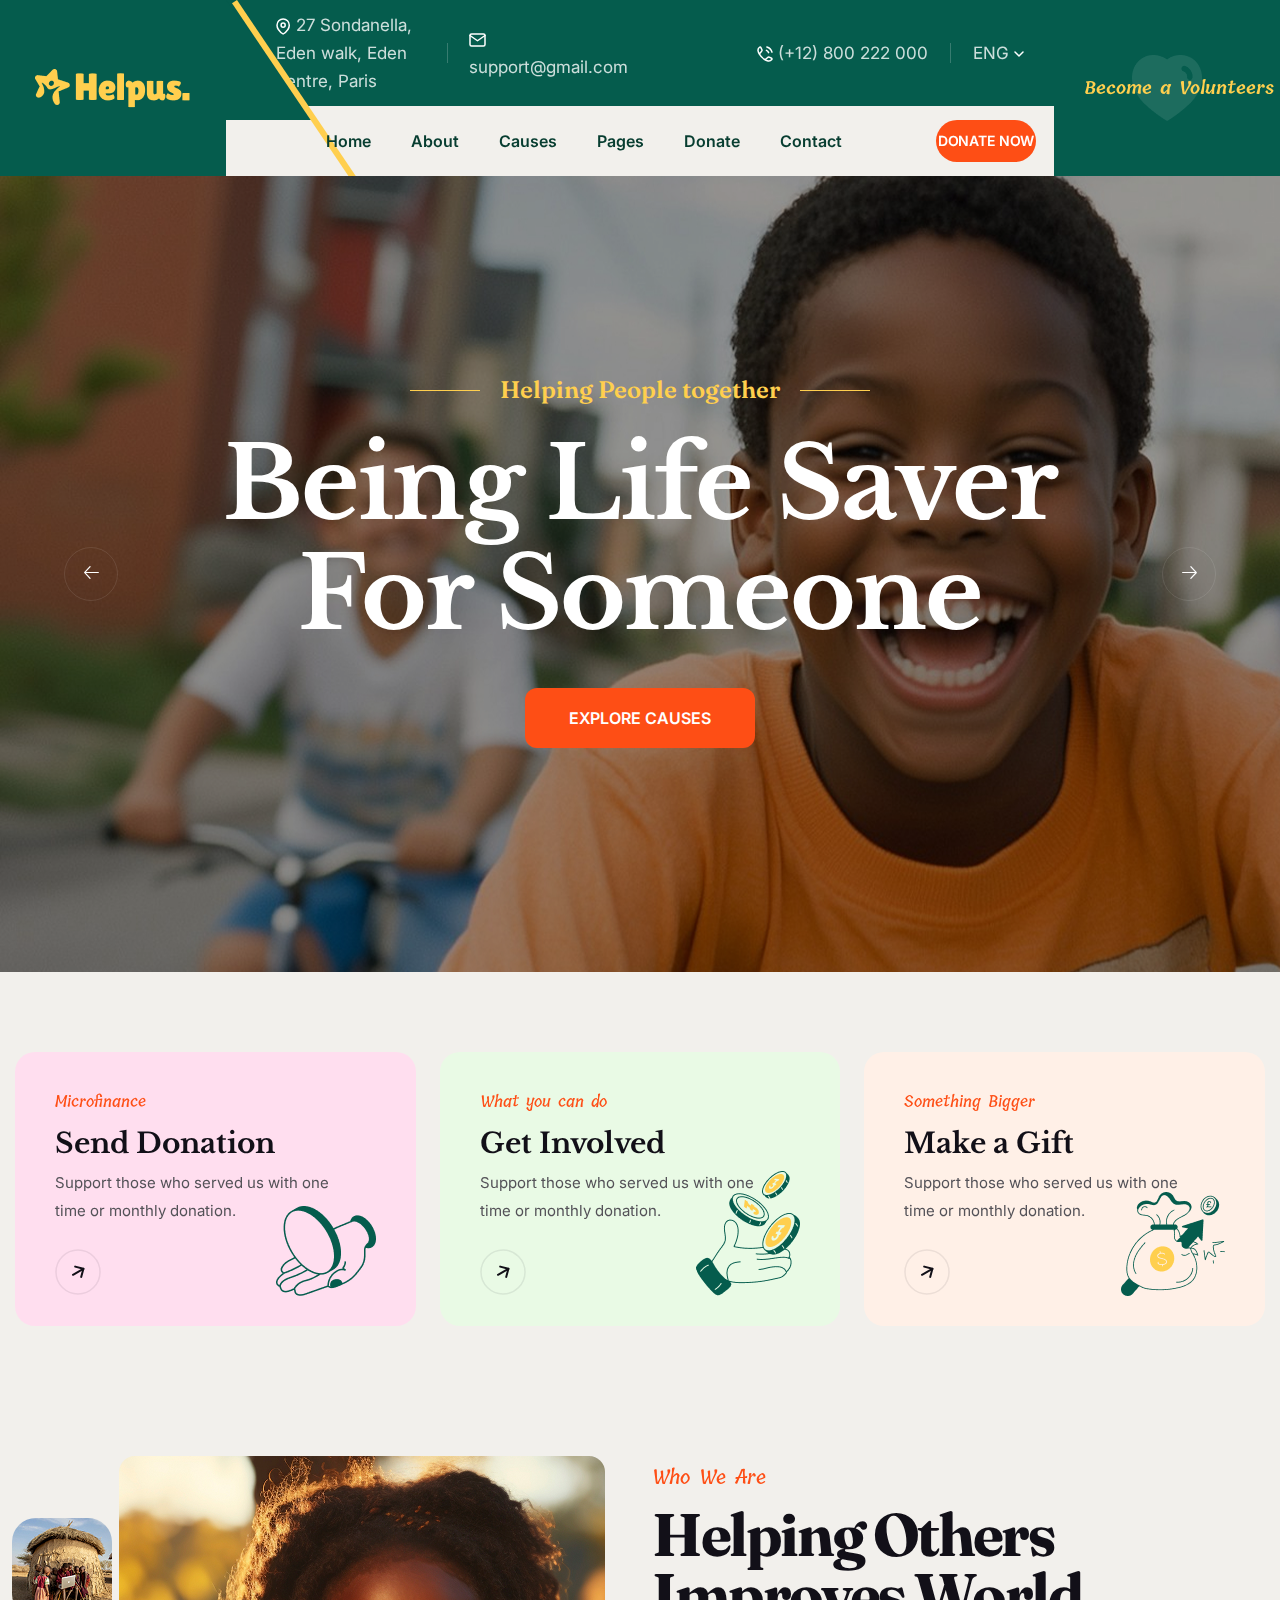
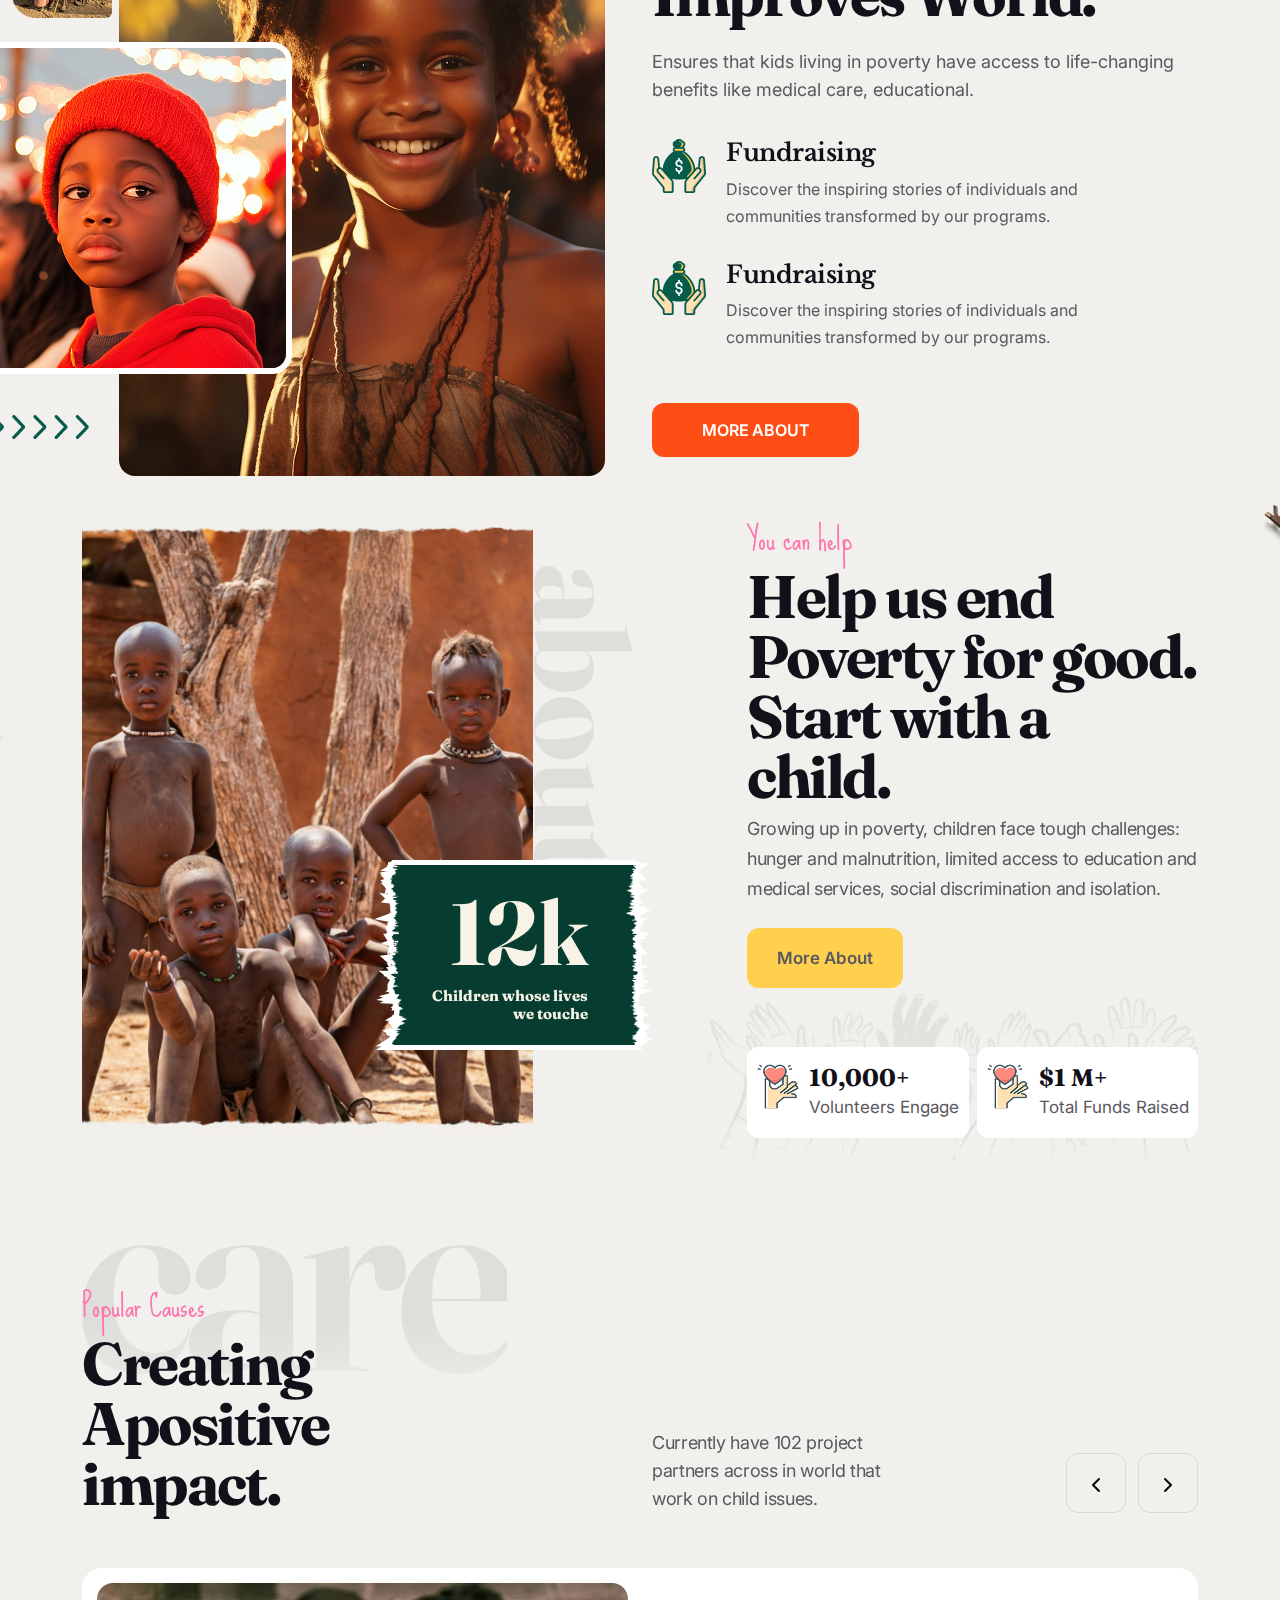
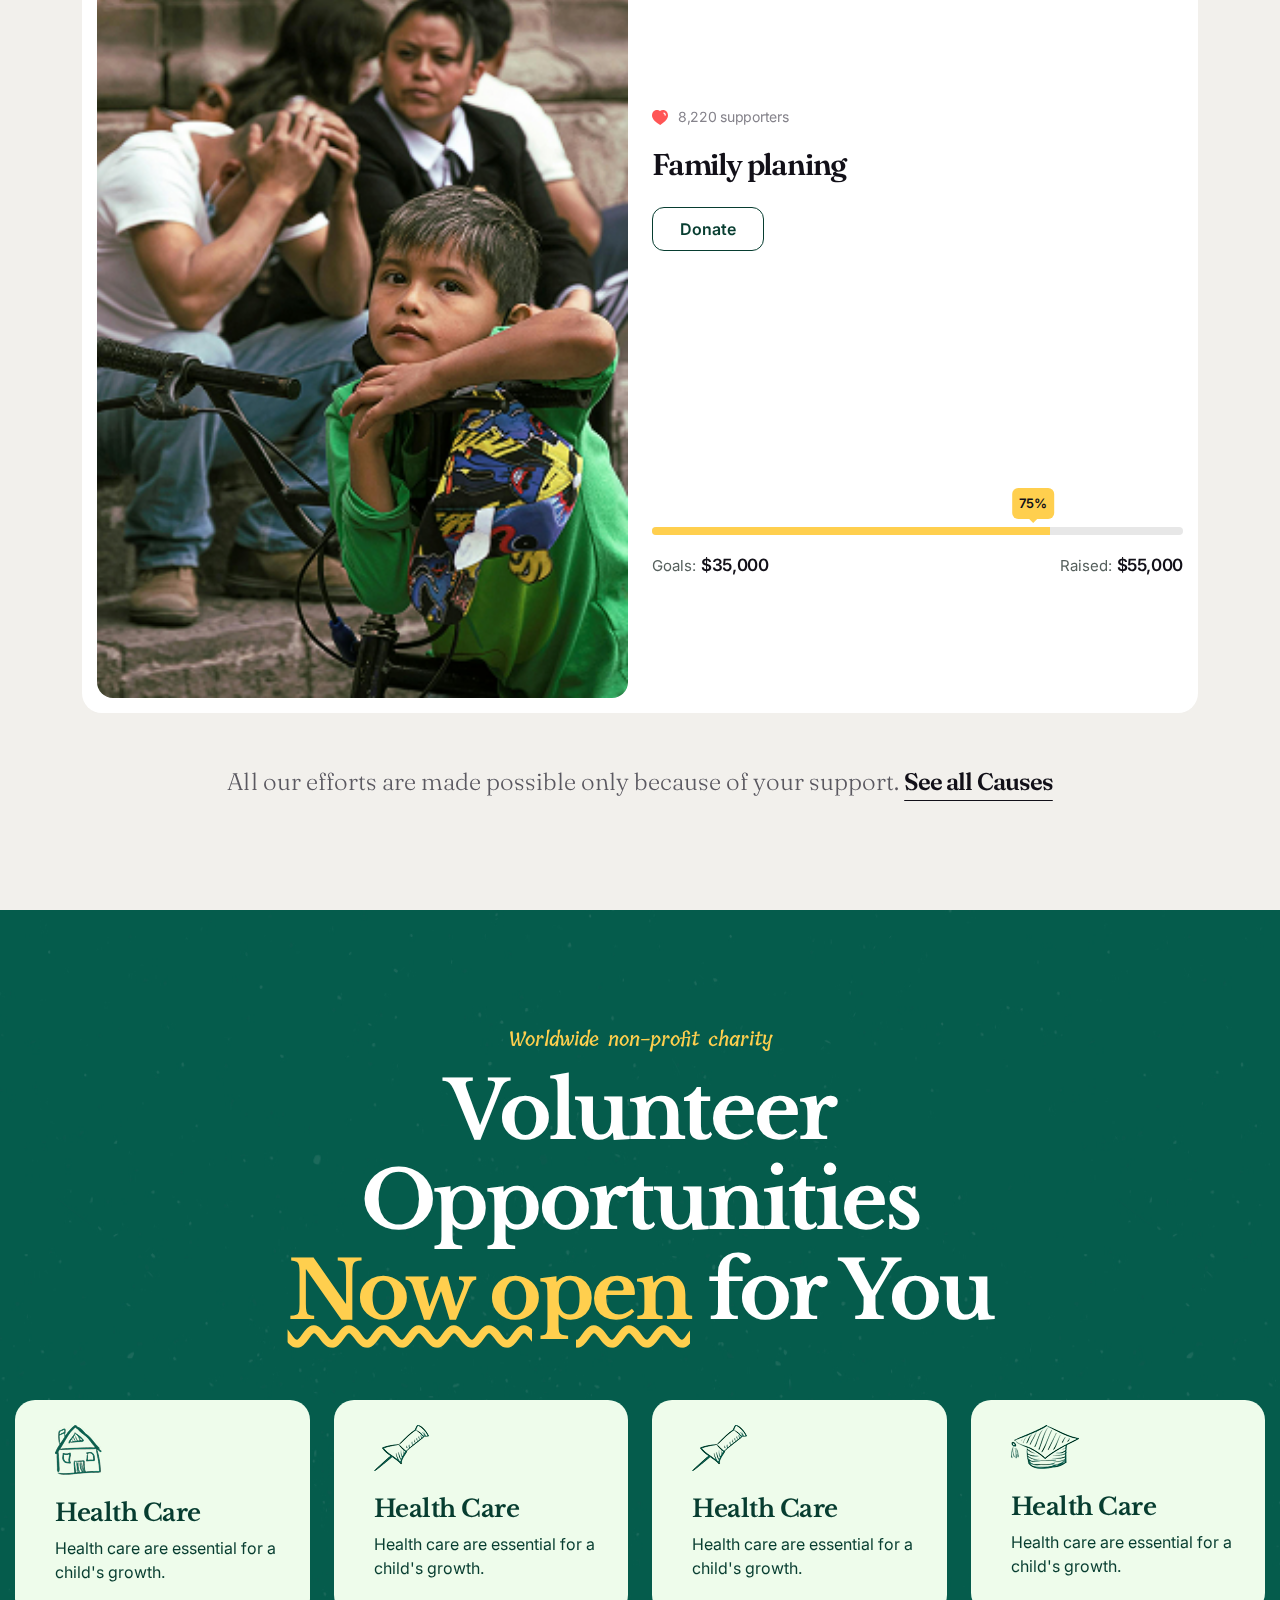
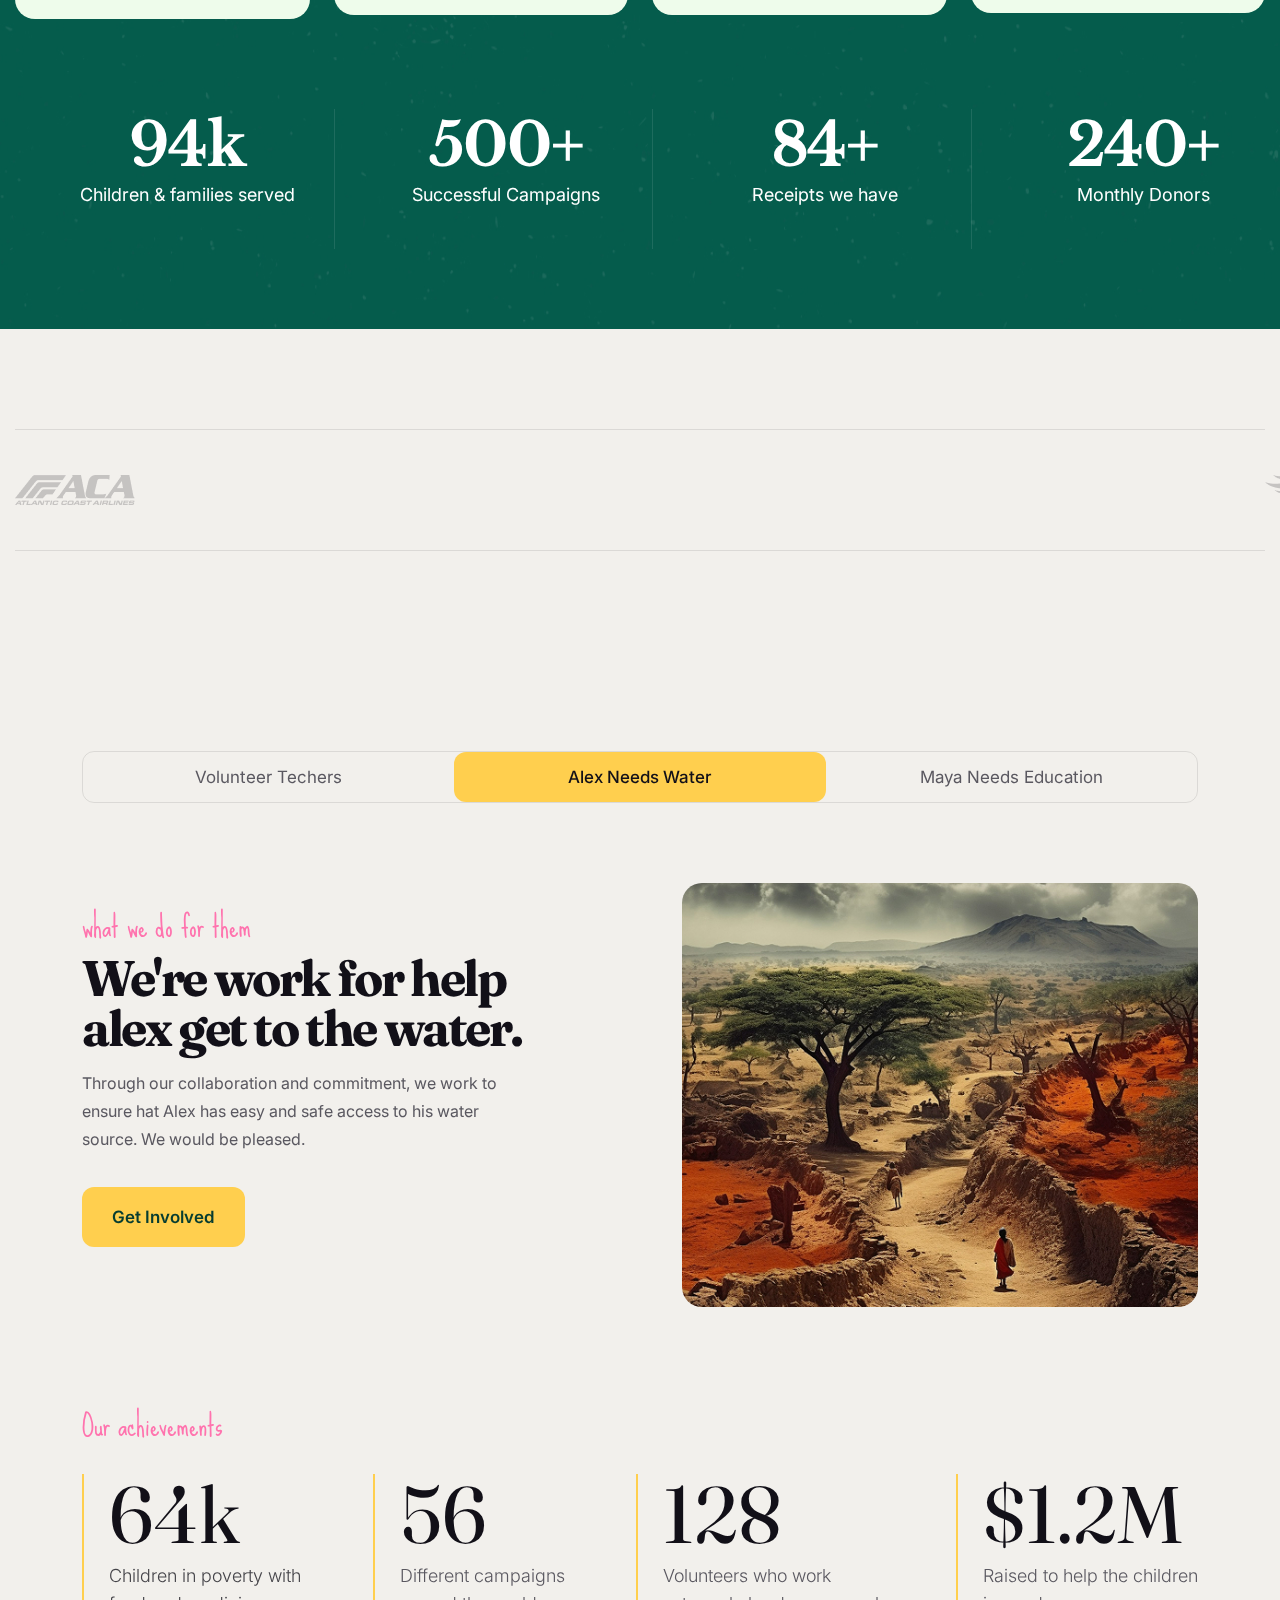
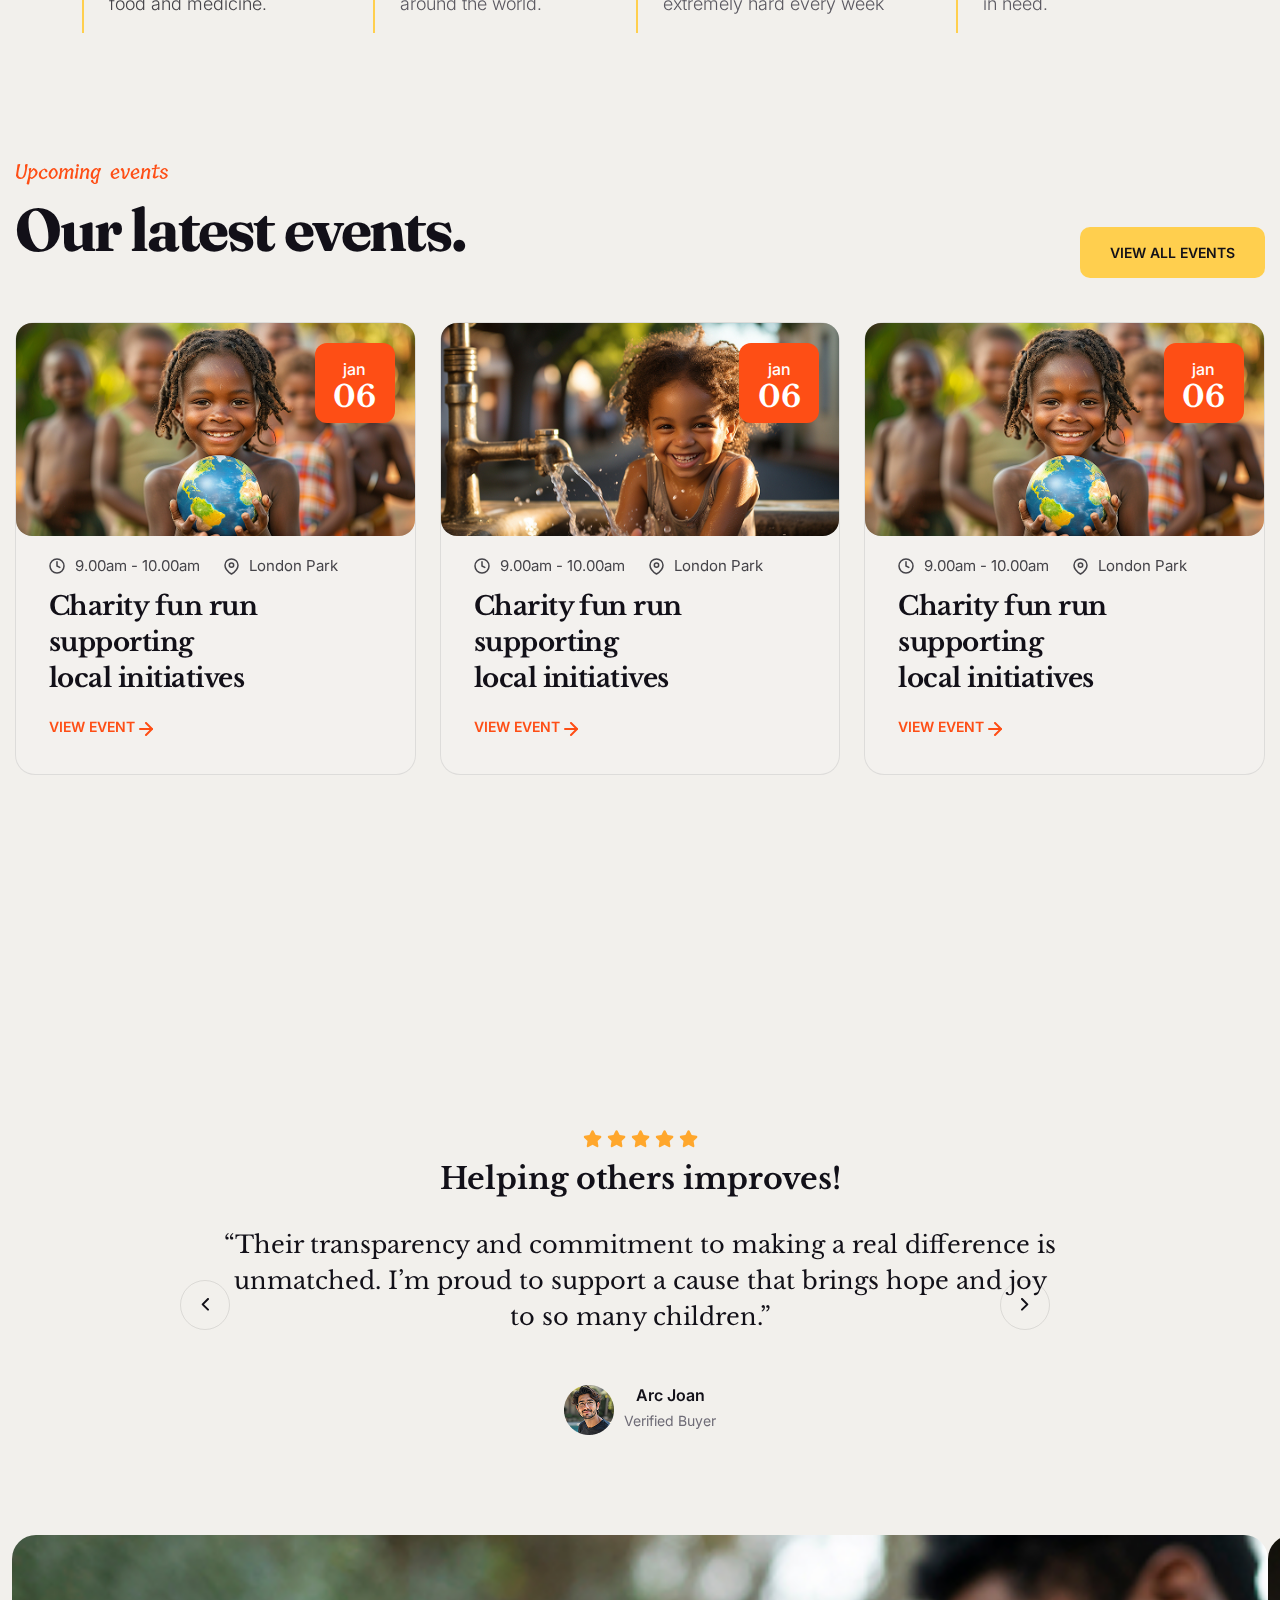
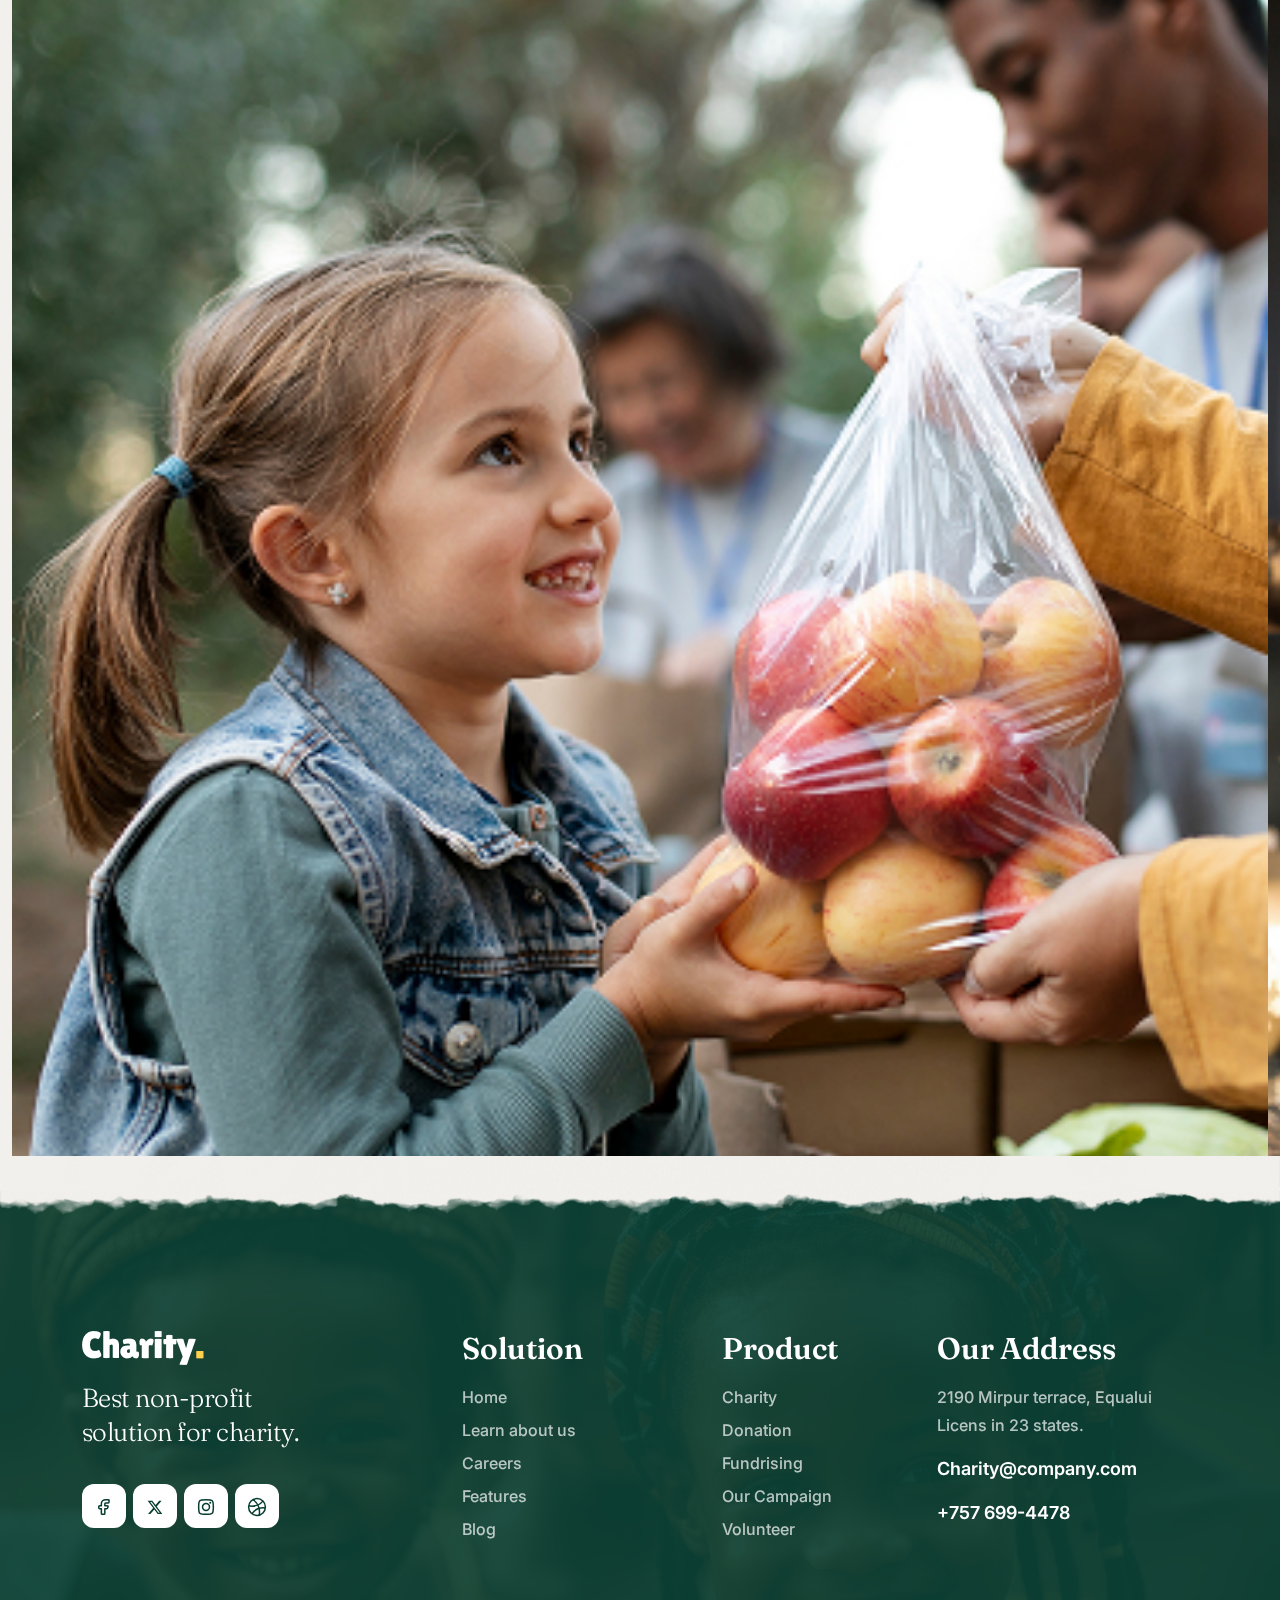
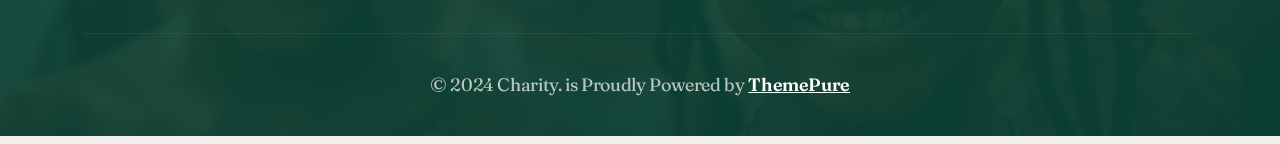
<file: html/index - 3.html>
<!DOCTYPE html>
<html lang="en">
  <head>
    <meta charset="UTF-8" />
    <meta name="viewport" content="width=device-width, initial-scale=1.0" />
    <title>HTML Pack</title>
    <link rel="stylesheet" href="assets/css/bootstrap.min.css" />
    <link rel="stylesheet" href="assets/css/magnific-popup.css" />
    <link rel="stylesheet" href="assets/css/swiper-bundle.min.css" />
    <link rel="stylesheet" href="assets/css/font-awesome-pro.css" />
    <link rel="stylesheet" href="assets/css/style.css" />
  


  </head>
  <body class="bg-gray">
    
    <!-- header section start -->
     <header>
      <div class="akheader-full-area">
        <div class="akheader-full-left p-relative">
          <img src="assets/img/logo/logo1.png" alt="">
          <div class="akheader-full-triangle p-absolute"></div>
          <div class="akheader-full-shape p-absolute"></div>
          
        </div>
        <div class="akheader-full-middle">
        <div class="akheader-full-contact ">
            <div class="row justify-content-between align-items-center">
            <div class="col-xl-6">
             <div class="akheader-full-location pl-10 d-flex justify-content-center align-items-center">
               <span class="clgray-5">
                <svg xmlns="http://www.w3.org/2000/svg" width="15" height="17" viewBox="0 0 15 17" fill="none">
                <path d="M13.2727 7.13636C13.2727 11.9091 7.13636 16 7.13636 16C7.13636 16 1 11.9091 1 7.13636C1 5.5089 1.64651 3.94809 2.7973 2.7973C3.94809 1.64651 5.5089 1 7.13636 1C8.76383 1 10.3246 1.64651 11.4754 2.7973C12.6262 3.94809 13.2727 5.5089 13.2727 7.13636Z" stroke="white" stroke-width="1.5" stroke-linecap="round" stroke-linejoin="round"/>
                <path d="M7.13629 9.18222C8.26596 9.18222 9.18174 8.26644 9.18174 7.13676C9.18174 6.00709 8.26596 5.09131 7.13629 5.09131C6.00662 5.09131 5.09084 6.00709 5.09084 7.13676C5.09084 8.26644 6.00662 9.18222 7.13629 9.18222Z" stroke="white" stroke-width="1.5" stroke-linecap="round" stroke-linejoin="round"/>
              </svg>
                27 Sondanella, Eden walk, Eden centre, Paris
              </span>
              <div class="akheader-full-dvir"></div>
              <span class="clgray-5">
                <svg xmlns="http://www.w3.org/2000/svg" width="17" height="14" viewBox="0 0 17 14" fill="none">
                <path d="M2.5 1H14.5C15.325 1 16 1.675 16 2.5V11.5C16 12.325 15.325 13 14.5 13H2.5C1.675 13 1 12.325 1 11.5V2.5C1 1.675 1.675 1 2.5 1Z" stroke="white" stroke-width="1.5" stroke-linecap="round" stroke-linejoin="round"/>
                <path d="M16 2.5L8.5 7.75L1 2.5" stroke="white" stroke-width="1.5" stroke-linecap="round" stroke-linejoin="round"/>
              </svg>
                support@gmail.com
              </span>
             </div>
            </div>
            <div class="col-xl-6">
             <div class="akheader-full-phone d-flex justify-content-end align-items-center text-end ">
               <span class="clgray-5">
                <svg xmlns="http://www.w3.org/2000/svg" width="16" height="16" viewBox="0 0 16 16" fill="none">
                <path d="M2.24434 7.95965C1.58072 6.80251 1.26029 5.85764 1.06709 4.89985C0.781336 3.4833 1.43527 2.09956 2.51857 1.21663C2.97641 0.843468 3.50126 0.970963 3.772 1.45668L4.38323 2.55324C4.8677 3.4224 5.10994 3.85698 5.06189 4.31771C5.01385 4.77845 4.68716 5.1537 4.03378 5.9042L2.24434 7.95965ZM2.24434 7.95965C3.58755 10.3018 5.69549 12.4109 8.04035 13.7557M8.04035 13.7557C9.19749 14.4193 10.1424 14.7397 11.1002 14.9329C12.5167 15.2187 13.9004 14.5647 14.7834 13.4814C15.1565 13.0236 15.029 12.4987 14.5433 12.228L13.4468 11.6168C12.5776 11.1323 12.143 10.8901 11.6823 10.9381C11.2215 10.9862 10.8463 11.3128 10.0958 11.9662L8.04035 13.7557Z" stroke="white" stroke-width="1.5" stroke-linejoin="round"/>
                <path d="M9.40002 4.3823C10.3963 4.80537 11.1947 5.60374 11.6178 6.6M9.85784 1C12.3339 1.71453 14.2854 3.66597 15 6.14194" stroke="white" stroke-width="1.5" stroke-linecap="round"/>
              </svg>
                (+12) 800 222 000
              </span>
              <div class="akheader-full-dvir"></div>
              <div class="menu-lang pr-6">
                <ul>
                  <li class="clgray-5">ENG
                    <svg xmlns="http://www.w3.org/2000/svg" width="10" height="6" viewBox="0 0 10 6" fill="none">
                  <path d="M1 1L5 5L9 1" stroke="white" stroke-width="1.5" stroke-linecap="round" stroke-linejoin="round"/>
                </svg>
                  </li>
                  
                </ul>
              </div>
             </div>
            </div>
          </div>

        </div>
        <div class="row justify-content-between align-items-center">
          <div class="col-xl-10">
            <div class="akheader-menus pl-20 d-none d-xl-block">
              <nav>
                <ul class="akheader-menu">
                  <li>
                    <a href="">Home</a>
                    <ul class="sub-menu">
                      <li><a href="">Home1</a></li>
                      <li><a href="">Home2</a></li>
                      <li><a href="">Home3</a></li>
                      <li class="pb-0 mb-0"><a href="">Home4</a></li>
                    </ul>
                  </li>
                  <li><a href="">About</a></li>
                  <li><a href="">Causes</a></li>
                  <li><a href="">Pages</a></li>
                  <li><a href="">Donate</a></li>
                  <li><a href="">Contact</a></li>
                </ul>
              </nav>
            </div>
          </div>
          <div class="col-xl-2 d-flex justify-content-end pr-6">
            <div class="ak-btn-red-2 ">Donate Now</div>
          </div>
        </div>
        </div>
       <div class="akheader-full-right">
  <img src="assets/img/icon/love.png" alt="">
  <p class="overlay-text fns-18 fnw-600 font-tillana p-absolute clyellow">Become a Volunteers</p>
</div>


      </div>
     </header>
     
    <!-- header section end -->

    <!-- offcanvas section start -->

    <!-- offcanvas section end -->

<!-- HTML -->


    <!-- hero section start -->
    <section class="akheroslider-area p-relative fix">
      
        <div class="akheroslider-prev akheroslider-pagination"><i class="fa-light fa-arrow-left"></i></div>
        <div class="akheroslider-next akheroslider-pagination"><i class="fa-light fa-arrow-right"></i></div>
     
      <div class="swiper myheroslider">
        <div class="swiper-wrapper">
      <div data-bg-img="assets/img/hero/slider-1.jpg" class="akheroslider-wrapper p-relative swiper-slide ">
        <div class="akheroslider-overlay p-absolute"></div>
        <div class="container text-center">
        <h6 class="fnw-600 z-index-11 akheroslider-sub fns-24 mb-4 clyellow">
          <i></i>
          Helping People together
        <i></i>
        </h6>
        <h2 class="fnw-700 z-index-11 fns-100 mb-11 lts-2 lh-1-1 font-libre clwhite
        ">Being Life Saver <br> For Someone</h2>
        <a data-bg-color="#FE4E15" href="#" class="ak-btn akheroslider-btn fns-16 fnw-600 font-inter uppercase z-index-11 clwhite">Explore Causes</a>
      </div>
      </div>
      <div data-bg-img="assets/img/hero/slider-2.jpg" class="akheroslider-wrapper p-relative swiper-slide ">
        <div class="akheroslider-overlay p-absolute"></div>
        <div class="container text-center">
        <h6 class="fnw-600 z-index-11 akheroslider-sub fns-24 mb-4 clyellow">
          <i></i>
          Helping People together
        <i></i>
        </h6>
        <h2 class="fnw-700 z-index-11 fns-100 mb-11 lts-2 lh-1-1 font-libre clwhite
        ">Being Life Saver <br> For Someone</h2>
        <a data-bg-color="#FE4E15" href="#" class="ak-btn akheroslider-btn fns-16 fnw-600 font-inter uppercase z-index-11 clwhite">Explore Causes</a>
      </div>
      </div>
      <div data-bg-img="assets/img/hero/slider-3.jpg" class="akheroslider-wrapper p-relative swiper-slide ">
        <div class="akheroslider-overlay p-absolute"></div>
        <div class="container text-center">
        <h6 class="fnw-600 z-index-11 akheroslider-sub fns-24 mb-4 clyellow">
          <i></i>
          Helping People together
        <i></i>
        </h6>
        <h2 class="fnw-700 z-index-11 fns-100 mb-11 lts-2 lh-1-1 font-libre clwhite
        ">Being Life Saver <br> For Someone</h2>
        <a data-bg-color="#FE4E15" href="#" class="ak-btn akheroslider-btn fns-16 fnw-600 font-inter uppercase z-index-11 clwhite">Explore Causes</a>
      </div>
      </div>
      <div data-bg-img="assets/img/hero/slider-4.jpg" class="akheroslider-wrapper p-relative swiper-slide ">
        <div class="akheroslider-overlay p-absolute"></div>
        <div class="container text-center">
        <h6 class="fnw-600 z-index-11 akheroslider-sub fns-24 mb-4 clyellow">
          <i></i>
          Helping People together
        <i></i>
        </h6>
        <h2 class="fnw-700 z-index-11 fns-100 mb-11 lts-2 lh-1-1 font-libre clwhite
        ">Being Life Saver <br> For Someone</h2>
        <a data-bg-color="#FE4E15" href="#" class="ak-btn akheroslider-btn fns-16 fnw-600 font-inter uppercase z-index-11 clwhite">Explore Causes</a>
      </div>
      </div>
      
      </div>
      </div>
    </section>
    <!-- hero section end -->

    <!-- features section start -->
     <section class="akfeatures-area pt-16 pb-20">
      <div class="container container-1430">
        <div class="row">
          <div class="col-xl-4">
            <div data-bg-color="#FFDEEF" class="akfeatures-box p-relative mb-6 br-20">
              <div class="akfeatures-content">
                <h6 class="akfeatures-subtitle mb-3 cltomatto font-tillana fns-16 fnw-500">Microfinance</h6>
                <h3 class="akfeatures-title fns-28 fnw-700 lts-56  font-libre">Send Donation</h3>
                <p class="akfeatures-pra mb-4 fns-15 fnw-400 font-inter clgray-2">Support those who served us with one <br>
                time or monthly donation.</p>
                  <svg xmlns="http://www.w3.org/2000/svg" width="46" height="46" viewBox="0 0 46 46" fill="none">
                    <rect x="1" y="45" width="44" height="44" rx="22" transform="rotate(-90 1 45)" stroke="#121018" stroke-opacity="0.08" stroke-width="1.5"/>
                    <path d="M18.0001 25.804L28.3924 19.804" stroke="#121018" stroke-width="2" stroke-linecap="round" stroke-linejoin="round"/>
                    <path d="M20.1963 17.6077L28.3924 19.8038L26.1963 28" stroke="#121018" stroke-width="2" stroke-linecap="round" stroke-linejoin="round"/>
                  </svg>
              </div>
              <div class="akfeatures-img p-absolute">
                <img src="assets/img/features/features-3.png" alt="">
              </div>
            </div>
          </div>
          <div class="col-xl-4">
            <div data-bg-color="#E9FAE5" class="akfeatures-box p-relative mb-6 br-20">
              <div class="akfeatures-content">
                <h6 class="akfeatures-subtitle mb-3 cltomatto font-tillana fns-16 fnw-500">What you can do</h6>
                <h3 class="akfeatures-title fns-28 fnw-700 lts-56  font-libre">Get Involved</h3>
                <p class="akfeatures-pra mb-4 fns-15 fnw-400 font-inter clgray-2">Support those who served us with one <br>
                time or monthly donation.</p>
                  <svg xmlns="http://www.w3.org/2000/svg" width="46" height="46" viewBox="0 0 46 46" fill="none">
                    <rect x="1" y="45" width="44" height="44" rx="22" transform="rotate(-90 1 45)" stroke="#121018" stroke-opacity="0.08" stroke-width="1.5"/>
                    <path d="M18.0001 25.804L28.3924 19.804" stroke="#121018" stroke-width="2" stroke-linecap="round" stroke-linejoin="round"/>
                    <path d="M20.1963 17.6077L28.3924 19.8038L26.1963 28" stroke="#121018" stroke-width="2" stroke-linecap="round" stroke-linejoin="round"/>
                  </svg>
              </div>
              <div class="akfeatures-img p-absolute">
                <img src="assets/img/features/features-2.png" alt="">
              </div>
            </div>
          </div>
          <div class="col-xl-4">
            <div data-bg-color="#FFF0E7" class="akfeatures-box p-relative mb-6 br-20">
              <div class="akfeatures-content">
                <h6 class="akfeatures-subtitle mb-3 cltomatto font-tillana fns-16 fnw-500">Something Bigger</h6>
                <h3 class="akfeatures-title fns-28 fnw-700 lts-56  font-libre">Make a Gift</h3>
                <p class="akfeatures-pra mb-4 fns-15 fnw-400 font-inter clgray-2">Support those who served us with one <br>
                time or monthly donation.</p>
                  <svg xmlns="http://www.w3.org/2000/svg" width="46" height="46" viewBox="0 0 46 46" fill="none">
                    <rect x="1" y="45" width="44" height="44" rx="22" transform="rotate(-90 1 45)" stroke="#121018" stroke-opacity="0.08" stroke-width="1.5"/>
                    <path d="M18.0001 25.804L28.3924 19.804" stroke="#121018" stroke-width="2" stroke-linecap="round" stroke-linejoin="round"/>
                    <path d="M20.1963 17.6077L28.3924 19.8038L26.1963 28" stroke="#121018" stroke-width="2" stroke-linecap="round" stroke-linejoin="round"/>
                  </svg>
              </div>
              <div class="akfeatures-img p-absolute">
                <img src="assets/img/features/features-1.png" alt="">
              </div>
            </div>
          </div>
        </div>
      </div>
     </section>    
    <!-- features section end -->

    <!-- help section start -->
     <section class="akhelp2-area">
      <div class="container container-1380">
        <div class="row">
          <div class="col-xl-5 offset-xl-1 ">
            <div class="akhelp2-img p-relative">
              <img class="br-16" src="assets/img/help/help-4.jpg" alt="">
              <img class="br-20 p-absolute akhelp2-shape1" src="assets/img/help/help-5.jpg" alt="">
              <img class=" p-absolute akhelp2-shape2" src="assets/img/help/help-6.jpg" alt="">
              <img class=" p-absolute akhelp2-shape3" src="assets/img/icon/icon1.png" alt="">
              
            </div>
          </div>
          <div class="col-xl-6 ">
            <div class="akhelp2-content ">
               <h4 class="ak-subtitle-2 mb-3">Who We Are </h4>
              <h2 class="ak-title mb-4">
              Helping Others <br>
                  Improves World.</h2>
              <p class="fnw-400 fns-18 clgray-4 mb-7">Ensures that kids living in poverty have access to life-changing <br> benefits like medical care, educational.</p>
              <div class="akhelp2-fund d-flex align-items-start mb-3 ">
                <div class="akhelp2-fund-img mr-4">
                  <img src="assets/img/icon/icon.png" alt="">
                </div>
                <div class="akhelp2-fund-content">

                  <h4 class="fnw-700 fns-24 lts-48 font-libre">Fundraising</h4>
                  <p class="fnw-400 fns-16 lh-27 clgray-4 ">
                    Discover the inspiring stories of individuals and <br>
                    communities transformed by our programs.</p>
                </div>
              </div>
              <div class="akhelp2-fund d-flex align-items-start mb-10 ">
                <div class="akhelp2-fund-img mr-4">
                  <img src="assets/img/icon/icon.png" alt="">
                </div>
                <div class="akhelp2-fund-content">

                  <h4 class="fnw-700 fns-24 lts-48 font-libre">Fundraising</h4>
                  <p class="fnw-400 fns-16 lh-27 clgray-4 ">
                    Discover the inspiring stories of individuals and <br>
                    communities transformed by our programs.</p>
                </div>
              </div>
              <a class="ak-btn-red " href="#">More About</a>
            </div>
          </div>
        </div>
      </div>
     </section>

    <!-- help section end -->

    <!-- about section start -->
    <section class="akabout-area fix pt-10 ">
      <div class="container">
        <div class="row">
          <div class="col-xl-5 col-lg-6 col-md-8">
            <div class="akabout mb-6  p-relative">
              <h2 class="akabout-rotate-title p-absolute">about</h2>
              <div class="akabout-img p-relative">
                 <div class="akabout-hand p-absolute">
                  <img src="assets/img/shape/about-shape-1.png" alt="">
                </div>
                <img src="assets/img/about/about.png" alt="img">
              </div>
              <div class="akabout-number p-absolute">
              <div class="akabout-number-img">
                  <img src="assets/img/about/about-number.png" alt="">
              </div>
                <div class="akabout-number-content p-absolute">
                 <h3 class="akabout-number-title ">12k</h3>
                 <h6 class="">Children whose lives we touche</h6>
                </div>
              </div>
            </div>
          </div>
          <div class="col-xl-5 offset-xl-2 col-lg-8" >
          <div class="akabout-info-wrapper p-relative">
            <div class="akabout-wood p-absolute">
                  <img src="assets/img/shape/about-shape-2.png" alt="">
                </div>
              <div class="akabout-info">
              <span class="ak-subtitle">You can help</span>
              <h2 class="ak-title mt-2 mb-2">Help us end
Poverty for good.
Start with a child.</h2>
              <p class="mb-8">Growing up in poverty, children face tough challenges:
hunger and malnutrition, limited access to education and
medical services, social discrimination and isolation. </p>
              <a class="ak-btn" href="#">More About</a>
            </div>
            <div>
              <div class="akabout-fact-wrapper mt-15 p-relative">
                <div class="akabout-fact-multihand p-absolute">
                  <img src="assets/img/shape/about-shape-3.png" alt="">
                </div>
                <div class="row gx-2">
                  <div class="col-md-6 ">
                    <div class="akabout-fact d-flex z-index-11 p-relative ">
                      <div class="akabout-fact-img">
                        <img src="assets/img/about/about-fact.png" alt="">
                      </div>
                      <div class="akabout-fact-content ml-2">
                        <h4>10,000+</h4>
                        <p>Volunteers Engage</p>
                      </div>
                    </div>

                  </div>
                  <div class="col-md-6 ">
                    <div class="akabout-fact d-flex z-index-11 p-relative  ">
                      <div class="akabout-fact-img">
                        <img src="assets/img/about/about-fact.png" alt="">
                      </div>
                      <div class="akabout-fact-content ml-2">
                        <h4>$1 M+</h4>
                        <p>Total Funds Raised</p>
                      </div>
                    </div>

                  </div>
                  
                </div>
              </div>
            </div>
          </div>
          </div>
        </div>
      </div>
     </section> 
     <!-- about section end -->

     <!-- causes section start -->
       <section class="akcauses-area pb-21 pt-25 fix">

        <div class="container">
          
         <div class="row align-items-end">
          <div class="col-xl-5">
           <div class="akcauses-title p-relative mb-11">
           
            <h3 class="akcauses-care p-absolute z-index-1">care</h3>
             <span class="ak-subtitle z-index-2">Popular Causes</span>
            <h2 class="ak-title mt-2 z-index-2">Creating <br>
Apositive impact.</h2>
          </div>
           </div>
          <div class="col-xl-3 col-lg-6 col-md-6 offset-xl-1">
            <div class="akcauses-title-right  mb-11">
              <p class="ak-pra-title" >Currently have 102 project <br>
partners across in world that work
on child issues.</p>
            </div>
          </div>
          <div class="col-xl-3 col-lg-6 col-md-6 ">
            <div class="akcouses-arrow mb-11 justify-content-end d-flex">
              <button class="akcauses-prev  ">
                              <svg  xmlns="http://www.w3.org/2000/svg" width="24" height="24" fill="none" stroke="black" stroke-width="2" stroke-linecap="round" stroke-linejoin="round">
                                  <path d="M15 18l-6-6 6-6"/>
                                </svg>
              </button>
              <button class="akcauses-next ">
                             <svg xmlns="http://www.w3.org/2000/svg" width="24" height="24" fill="none" stroke="black" stroke-width="2" stroke-linecap="round" stroke-linejoin="round">
                            <path d="M9 18l6-6-6-6"/>
                          </svg>

              </button>
            </div>
          </div>
         </div>
          
  <div class="swiper akcauses-slider">
    <div class="swiper-wrapper">    
    
            <div class="swiper-slide">
              <div class="akcauses-wrapper br-20">
                <div class="row">
                <div class="col-xl-6 col-lg-6 col-md-6">
                  <div class="akcauses-img ">
                    <img class="br-16" src="assets/img/causes/causes1.jpg" alt="">
                  </div>
                </div>
                <div class="col-xl-6 col-lg-6 col-md-6">
                  <div class="akcauses-content d-flex flex-column justify-content-around">
<div class="akcauses-uppercontent">
  <div class="akcauses-supporters">
    <img class="mr-1" src="assets/img/causes/love.svg" alt="">
    <span>8,220 supporters</span>
  </div>
  <h3 class="mt-3 mb-4">Family planing</h3>
  <a class="ak-btn-border " href="#">Donate</a>
</div>
<div class="akcauses-bottomcontent">
 <div class="akcauses__progress">
   <label style="margin-left: 75%;" class="akcauses-label mb-2 " >75%</label>
    <div class="progress">
      
  <div class="progress-bar" role="progressbar" style="width: 75%;" aria-valuenow="75" aria-valuemin="0" aria-valuemax="100"></div>
</div>
 </div>
 
 <div class="akcauses-amount-box mt-3">
   <div class="row">
    <div class="col-6 ">
      <label class="akcauses-goals">Goals:</label>
  <span class="akcauses-amount">$35,000</span>
    </div>
    <div class="col-6 text-end">
      <label class="akcauses-goals">Raised:

</label>
  <span class="akcauses-amount">$55,000</span>
    </div>
  </div>
 </div>
</div>
                  </div>
                </div>
              </div>
            </div>
              </div>
            <div class="swiper-slide">
              <div class="akcauses-wrapper br-20">
                <div class="row">
                <div class="col-xl-6 col-lg-6 col-md-6 ">
                  <div class="akcauses-img ">
                    <img class="br-16" src="assets/img/causes/causes2.jpg" alt="">
                  </div>
                </div>
                <div class="col-xl-6 col-lg-6 col-md-6 ">
                  <div class="akcauses-content d-flex flex-column justify-content-around">
<div class="akcauses-uppercontent">
  <div class="akcauses-supporters">
    <img class="mr-1" src="assets/img/causes/love.svg" alt="">
    <span>8,220 supporters</span>
  </div>
  <h3 class="mt-3 mb-4">Family planing</h3>
  <a class="ak-btn-border " href="#">Donate</a>
</div>
<div class="akcauses-bottomcontent">
 <div class="akcauses__progress">
   <label style="margin-left: 75%;" class="akcauses-label mb-2 " >75%</label>
    <div class="progress">
      
  <div class="progress-bar" role="progressbar" style="width: 75%;" aria-valuenow="75" aria-valuemin="0" aria-valuemax="100"></div>
</div>
 </div>
 
 <div class="akcauses-amount-box mt-3">
   <div class="row">
    <div class="col-6 ">
      <label class="akcauses-goals">Goals:</label>
  <span class="akcauses-amount">$35,000</span>
    </div>
    <div class="col-6 text-end">
      <label class="akcauses-goals">Raised:

</label>
  <span class="akcauses-amount">$55,000</span>
    </div>
  </div>
 </div>
</div>
                  </div>
                </div>
              </div>
            </div>
              </div>
            <div class="swiper-slide">
              <div class="akcauses-wrapper br-20">
                <div class="row">
                <div class="col-xl-6 col-lg-6 col-md-6">
                  <div class="akcauses-img ">
                    <img class="br-16" src="assets/img/causes/causes3.jpg" alt="">
                  </div>
                </div>
                <div class="col-xl-6 col-lg-6 col-md-6">
                  <div class="akcauses-content d-flex flex-column justify-content-around">
<div class="akcauses-uppercontent">
  <div class="akcauses-supporters">
    <img class="mr-1" src="assets/img/causes/love.svg" alt="">
    <span>8,220 supporters</span>
  </div>
  <h3 class="mt-3 mb-4">Family planing</h3>
  <a class="ak-btn-border " href="#">Donate</a>
</div>
<div class="akcauses-bottomcontent">
 <div class="akcauses__progress">
   <label style="margin-left: 75%;" class="akcauses-label mb-2 " >75%</label>
    <div class="progress">
      
  <div class="progress-bar" role="progressbar" style="width: 75%;" aria-valuenow="75" aria-valuemin="0" aria-valuemax="100"></div>
</div>
 </div>
 
 <div class="akcauses-amount-box mt-3">
   <div class="row">
    <div class="col-6 ">
      <label class="akcauses-goals">Goals:</label>
  <span class="akcauses-amount">$35,000</span>
    </div>
    <div class="col-6 text-end">
      <label class="akcauses-goals">Raised:

</label>
  <span class="akcauses-amount">$55,000</span>
    </div>
  </div>
 </div>
</div>
                  </div>
                </div>
              </div>
            </div>
              </div>
            <div class="swiper-slide">
              <div class="akcauses-wrapper br-20">
                <div class="row">
                <div class="col-xl-6 col-lg-6 col-md-6 ">
                  <div class="akcauses-img ">
                    <img class="br-16" src="assets/img/causes/causes1.jpg" alt="">
                  </div>
                </div>
                <div class="col-xl-6 col-lg-6 col-md-6 ">
                  <div class="akcauses-content d-flex flex-column justify-content-around">
<div class="akcauses-uppercontent">
  <div class="akcauses-supporters">
    <img class="mr-1" src="assets/img/causes/love.svg" alt="">
    <span>8,220 supporters</span>
  </div>
  <h3 class="mt-3 mb-4">Family planing</h3>
  <a class="ak-btn-border " href="#">Donate</a>
</div>
<div class="akcauses-bottomcontent">
 <div class="akcauses__progress">
   <label style="margin-left: 75%;" class="akcauses-label mb-2 " >75%</label>
    <div class="progress">
      
  <div class="progress-bar" role="progressbar" style="width: 75%;" aria-valuenow="75" aria-valuemin="0" aria-valuemax="100"></div>
</div>
 </div>
 
 <div class="akcauses-amount-box mt-3">
   <div class="row">
    <div class="col-6 ">
      <label class="akcauses-goals">Goals:</label>
  <span class="akcauses-amount">$35,000</span>
    </div>
    <div class="col-6 text-end">
      <label class="akcauses-goals">Raised:

</label>
  <span class="akcauses-amount">$55,000</span>
    </div>
  </div>
 </div>
</div>
                  </div>
                </div>
              </div>
            </div>
              </div>
            <div class="swiper-slide">
              <div class="akcauses-wrapper br-20">
                <div class="row">
                <div class="col-xl-6 col-lg-6 col-md-6 ">
                  <div class="akcauses-img ">
                    <img class="br-16" src="assets/img/causes/causes1.jpg" alt="">
                  </div>
                </div>
                <div class="col-xl-6 col-lg-6 col-md-6">
                  <div class="akcauses-content d-flex flex-column justify-content-around">
<div class="akcauses-uppercontent">
  <div class="akcauses-supporters">
    <img class="mr-1" src="assets/img/causes/love.svg" alt="">
    <span>8,220 supporters</span>
  </div>
  <h3 class="mt-3 mb-4">Family planing</h3>
  <a class="ak-btn-border " href="#">Donate</a>
</div>
<div class="akcauses-bottomcontent">
 <div class="akcauses__progress">
   <label style="margin-left: 75%;" class="akcauses-label mb-2 " >75%</label>
    <div class="progress">
      
  <div class="progress-bar" role="progressbar" style="width: 75%;" aria-valuenow="75" aria-valuemin="0" aria-valuemax="100"></div>
</div>
 </div>
 
 <div class="akcauses-amount-box mt-3">
   <div class="row">
    <div class="col-6 ">
      <label class="akcauses-goals">Goals:</label>
  <span class="akcauses-amount">$35,000</span>
    </div>
    <div class="col-6 text-end">
      <label class="akcauses-goals">Raised:

</label>
  <span class="akcauses-amount">$55,000</span>
    </div>
  </div>
 </div>
</div>
                  </div>
                </div>
              </div>
            </div>
              </div>
            
          
      
    </div>
    
  </div>
  <div class="akcauses-support text-center mt-11">
<h4>All our efforts are made possible only because of your support. <span>See all Causes</span></h4>
  </div>
         
        </div>
      </section> 
     <!-- causes section end -->

     <!-- volunteers section start -->
   <section data-bg-img="assets/img/volunteer/bg.jpg" class="akvolunteer-area pt-24 pb-16">
    <div class="container container-1430">
      <div class="akvolunteer-open mb-8">
      <div class="row">
        <div class="col-xl-2"></div>
        <div class="col-xl-8">
           <div class="akvolunteer-open-box text-center">
              <h4 data-color="#FFCF4E" class="ak-subtitle-2 mb-3">Worldwide non-profit charity</h4>
              <h2 class="ak-title  fns-80 lh-90 clwhite font-libre lts-4 mb-4">
              Volunteer <br>
              Opportunities <br>
              <span class="clyellow akvolunteer-open-heading">Now open</span> for You</h2>
           </div>
        </div>
        <div class="col-xl-2"></div>
      </div>
      </div>
      <div class="row">
        <div class="col-xl-3">
          <div data-bg-color="#EEFCEB" class="akvolunteer-box br-20">
            <div class="akvolunteer-img mb-4">
              <img src="assets/img/volunteer/img.png" alt="">
            </div>
            <div class="akvolunteer-content">
              <h4 class="fnw-700 clgreen fns-24 font-libre lts-48">Health Care</h4>
              <p class="clgreen akvolunteer-pra fns-16 fnw-400 lh-24">Health care are essential for a <br> child's growth.</p>
            </div>
          </div>
        </div>
        <div class="col-xl-3">
          <div data-bg-color="#EEFCEB" class="akvolunteer-box br-20">
            <div class="akvolunteer-img mb-4">
              <img src="assets/img/volunteer/img-3.png" alt="">
            </div>
            <div class="akvolunteer-content">
              <h4 class="fnw-700 clgreen fns-24 font-libre lts-48">Health Care</h4>
              <p class="clgreen akvolunteer-pra fns-16 fnw-400 lh-24">Health care are essential for a <br> child's growth.</p>
            </div>
          </div>
        </div>
        <div class="col-xl-3">
          <div data-bg-color="#EEFCEB" class="akvolunteer-box br-20">
            <div class="akvolunteer-img mb-4">
              <img src="assets/img/volunteer/img-3.png" alt="">
            </div>
            <div class="akvolunteer-content">
              <h4 class="fnw-700 clgreen fns-24 font-libre lts-48">Health Care</h4>
              <p class="clgreen akvolunteer-pra fns-16 fnw-400 lh-24">Health care are essential for a <br> child's growth.</p>
            </div>
          </div>
        </div>
        <div class="col-xl-3">
          <div data-bg-color="#EEFCEB" class="akvolunteer-box br-20">
            <div class="akvolunteer-img mb-4">
              <img src="assets/img/volunteer/img-4.png" alt="">
            </div>
            <div class="akvolunteer-content">
              <h4 class="fnw-700 clgreen fns-24 font-libre lts-48">Health Care</h4>
              <p class="clgreen akvolunteer-pra fns-16 fnw-400 lh-24">Health care are essential for a <br> child's growth.</p>
            </div>
          </div>
        </div>
      </div>
      <div class="akvolunteer-counter-box pt-18">
        <div class="row">
        <div class="col-xl-3">
          <div class="akvolunteer-counter text-center ">
           
            <h3 class="lts-2 akvolunteer-counter-heading font-libre fnw-700 fns-60 clwhite">
              94<span>k</span>
            </h3>
            <p class="fnw-400 fns-18 clwhite akvolunteer-counter-pra">
              Children & families served</p>
          </div>
        </div>
        <div class="col-xl-3">
          <div class="akvolunteer-counter akvolunteer-dvir text-center ">
           
            <h3 class="lts-2 akvolunteer-counter-heading font-libre fnw-700 fns-60 clwhite">
             500<span>+</span>
            </h3>
            <p class="fnw-400 fns-18 clwhite akvolunteer-counter-pra">              
Successful Campaigns</p>
          </div>
        </div>
        <div class="col-xl-3">
          <div class="akvolunteer-counter akvolunteer-dvir text-center ">
           
            <h3 class="lts-2 akvolunteer-counter-heading font-libre fnw-700 fns-60 clwhite">
              84<span>+</span>
            </h3>
            <p class="fnw-400 fns-18 clwhite akvolunteer-counter-pra">             
              Receipts we have</p>
          </div>
        </div>
        <div class="col-xl-3">
          <div class="akvolunteer-counter akvolunteer-dvir text-center ">
           
            <h3 class="lts-2 akvolunteer-counter-heading font-libre fnw-700 fns-60 clwhite">
              240<span>+</span>
            </h3>
            <p class="fnw-400 fns-18 clwhite akvolunteer-counter-pra">              
          Monthly Donors</p>
          </div>
        </div>
        
      </div>
      </div>
    </div>
   </section> 
     <!-- volunteers section end -->

     <!-- brand slider section start -->
       <section class="akbrandslider-area  pt-20 pb-20">
        <div class="container container-1430 fix">
          <div class="akbrand-slider">
            <div class="pt-9 pb-9 akbrandslider-wrapper swiper-wrapper">
              <div class="akbrandslider-img swiper-slide">
            <img src="assets/img/brand/logo_01.png" alt="">
          </div>
          <div class="akbrandslider-img swiper-slide">
            <img src="assets/img/brand/logo_02.png" alt="">
          </div>
          <div class="akbrandslider-img swiper-slide">
            <img src="assets/img/brand/logo_03.png" alt="">
          </div>
          <div class="akbrandslider-img swiper-slide">
            <img src="assets/img/brand/logo_04.png" alt="">
          </div>
          <div class="akbrandslider-img swiper-slide">
            <img src="assets/img/brand/logo_05.png" alt="">
          </div>
          <div class="akbrandslider-img swiper-slide">
            <img src="assets/img/brand/logo_06.png" alt="">
          </div>
          <div class="akbrandslider-img swiper-slide">
            <img src="assets/img/brand/logo_01.png" alt="">
          </div>
          <div class="akbrandslider-img swiper-slide">
            <img src="assets/img/brand/logo_02.png" alt="">
          </div>
          <div class="akbrandslider-img swiper-slide">
            <img src="assets/img/brand/logo_03.png" alt="">
          </div>

            </div>
          </div>
          

        </div>
       </section>
 
         
     <!-- brand slider section end -->

     <!-- tabs section start -->
      <section class="aktabs-area pt-20 pb-21">
        <div class="container">
          <div class="aktabs-active">           
            <div class="nav aknav-tabs" id="nav-tab" role="tablist">
              <button class="aknav-link " id="nav-home-tab" data-bs-toggle="tab" data-bs-target="#nav-home" type="button" role="tab" aria-controls="nav-home" aria-selected="true">Volunteer Techers</button>
              <button class="aknav-link active" id="nav-profile-tab" data-bs-toggle="tab" data-bs-target="#nav-profile" type="button" role="tab" aria-controls="nav-profile" aria-selected="false">Alex Needs Water</button>
              <button class="aknav-link" id="nav-contact-tab" data-bs-toggle="tab" data-bs-target="#nav-contact" type="button" role="tab" aria-controls="nav-contact" aria-selected="false">Maya Needs Education </button>
            </div>
          
          <div class="tab-content mt-16" id="nav-tabContent">
            
            <div class="tab-pane fade " id="nav-home" role="tabpanel" aria-labelledby="nav-home-tab">
              <div class="row">
            <div class="col-xl-5 col-lg-6 ">
              <div class="aktabs-content mt-6">
                <span class="ak-subtitle ">what we do for them</span>
                            <h2 class="ak-title aktabs-title fns-50 mt-2 ">We're work for help
                                    alex get to the water.</h2>
                            <p class="fns-16 mt-3 mb-10">Through our collaboration and commitment, we work to ensure 
                              hat Alex has easy and safe access to his water source.
                              We would be pleased.</p>
                <a class="ak-btn clgreen" href="#">Get Involved</a>
              </div>
            </div>
            <div class="col-xl-6 offset-xl-1 col-lg-6 ">
              <div class="aktabs-img pl-6">
                <img class="br-20" src="assets/img/tabs/tabs-1.jpg" alt="tabs-img">
              </div>
              
            </div>
              </div>
            </div>
             
            <div class="tab-pane fade show active" id="nav-profile" role="tabpanel" aria-labelledby="nav-profile-tab">
              <div class="row">
            <div class="col-xl-5 col-lg-6 ">
              <div class="aktabs-content mt-6">
                <span class="ak-subtitle mb-4">what we do for them</span>
                            <h2 class="ak-title fns-50 mt-2  ">We're work for help
                                    alex get to the water.</h2>
                            <p class="fns-16 mt-3 mb-10">Through our collaboration and commitment, we work to ensure 
                              hat Alex has easy and safe access to his water source.
                              We would be pleased.</p>
                <a class="ak-btn clgreen" href="#">Get Involved</a>
              </div>
            </div>
            <div class="col-xl-6 col-lg-6  offset-xl-1">
              <div class="aktabs-img pl-6">
                <img class="br-20" src="assets/img/tabs/tabs-1.jpg" alt="tabs-img">
              </div>
              
            </div>
          </div>
            </div>
              
            <div class="tab-pane fade" id="nav-contact" role="tabpanel" aria-labelledby="nav-contact-tab">
              <div class="row">
            <div class="col-xl-5 col-lg-6 ">
              <div class="aktabs-content mt-6">
                <span class="ak-subtitle mb-4">what we do for them</span>
                            <h2 class="ak-title fns-50 mt-2 ">We're work for help
                                    alex get to the water.</h2>
                            <p class="fns-16 mt-3 mb-10">Through our collaboration and commitment, we work to ensure 
                              hat Alex has easy and safe access to his water source.
                              We would be pleased.</p>
                <a class="ak-btn clgreen" href="#">Get Involved</a>
              </div>
            </div>
            <div class="col-xl-6 col-lg-6 offset-xl-1">
              <div class="aktabs-img pl-6">
                <img class="br-20" src="assets/img/tabs/tabs-1.jpg" alt="tabs-img">
              </div>
              
            </div>
              </div>
             </div>
          </div>
          </div>
          
        </div>
      </section>  
     <!-- tabs section end -->

     

     <!-- fact section start -->
        <section class="akfact-area ">
        <div class="container">
           <span class="ak-subtitle ">Our achievements</span>
           <div class="akfact-row flex-wrap d-flex justify-content-between mt-6">
            <div class="akfact-info pl-5 mb-6">
            <h2 class="akfact-title  fns-80">64<span>k</span></h2>
           <p class="akfact-pra fnw-300 fns-18">Children in poverty with <br>
              food and medicine.</p>
           </div>
            <div class="akfact-info pl-5 mb-6">
            <h2 class="akfact-title  fns-80">56<span></span></h2>
           <p class="akcact-pra fnw-300 fns-18">Different campaigns
              <br>
              around the world.</p>
           </div>
            <div class="akfact-info pl-5 mb-6">
            <h2 class="akfact-title  fns-80">128<span></span></h2>
           <p class="akcact-pra fnw-300 fns-18">Volunteers who work
              <br>
              extremely hard every week</p>
           </div>
            <div class="akfact-info pl-5 mb-6">
            <h2 class="akfact-title  fns-80">$<span>1.2</span>M</h2>
           <p class="akcact-pra fnw-300 fns-18">Raised to help the children
              <br>
             in need.</p>
           </div>
            
           </div>
        </div>
      </section>   
     <!-- fact section end -->

     <!-- latest event section start -->
     <section class="aklatestevent-area pb-20 pt-20">
      <div class="container container-1430">
        <div class="row align-items-end mb-11">
          <div class="col-xl-6">
            <div class="aklatestevent-heading ">
              <h4 class="ak-subtitle-2 mb-3">Upcoming events </h4>
              <h2 class="ak-title">
Our latest events.</h2>

            </div>
          </div>
          <div class="col-xl-6">
            <div class="text-end ">
              <a class="ak-btn-50 " href="#">
              View All Events
            </a>
            </div>
            
          </div>
        </div>
        <div class="row">
          <div class="col-xl-4">
            <div class="aklatestevent-box mb-30 p-relative">
              <div class="aklatestevent-date p-absolute">
                <span class="fns-16 fnw-500 font-inter clwhite">
                  jan                  
                </span>
                <span class="font-libre fns-30 fnw-700 clwhite">
                    06
                  </span>
              </div>
              <div class="aklatestevent-img mb-3">
                <img class="br-16" src="assets/img/event/event-1 (1).jpg" alt="">
              </div>
             <div class="aklatestevent-content ">
               <div class="aklatestevent-time mb-2 d-flex align-items-center gap-4  ">
                <span class="font-inter fnw-400 fns-15 clgray d-flex align-items-center ">
                  <svg class="mr-2" xmlns="http://www.w3.org/2000/svg" width="16" height="16" viewBox="0 0 16 16" fill="none">
                  <path d="M8 15C11.866 15 15 11.866 15 8C15 4.13401 11.866 1 8 1C4.13401 1 1 4.13401 1 8C1 11.866 4.13401 15 8 15Z" stroke="#454449" stroke-width="1.5" stroke-linecap="round" stroke-linejoin="round"/>
                  <path d="M8 3.80005V8.00005L10.8 9.40005" stroke="#454449" stroke-width="1.5" stroke-linecap="round" stroke-linejoin="round"/>
                </svg>
                  9.00am - 10.00am
                </span>
                <span class="font-inter fnw-400 fns-15 clgray d-flex align-items-center">
                  <svg class="mr-2" xmlns="http://www.w3.org/2000/svg" width="15" height="17"    viewBox="0 0 15 17" fill="none">
                    <path d="M14 7.13636C14 11.9091 7.5 16 7.5 16C7.5 16 1 11.9091 1 7.13636C1 5.5089 1.68482 3.94809 2.90381 2.7973C4.12279 1.64651 5.77609 1 7.5 1C9.22391 1 10.8772 1.64651 12.0962 2.7973C13.3152 3.94809 14 5.5089 14 7.13636Z" stroke="#454449" stroke-width="1.5" stroke-linecap="round" stroke-linejoin="round"/>
                    <path d="M7.49992 9.18222C8.69654 9.18222 9.66659 8.26644 9.66659 7.13676C9.66659 6.00709 8.69654 5.09131 7.49992 5.09131C6.3033 5.09131 5.33325 6.00709 5.33325 7.13676C5.33325 8.26644 6.3033 9.18222 7.49992 9.18222Z" stroke="#454449" stroke-width="1.5" stroke-linecap="round" stroke-linejoin="round"/>
                  </svg>
                  London Park
                </span>
              </div>
              <h3 class="aklatestevent-heading mb-3 fnw-700 fns-26 font-libre lts-52 lh-36">
                Charity fun run supporting <br>
                local initiatives
              </h3>
              <a href="#">
                <button class="aklatestevent-btn-icon cltomatto fns-14 fnw-600 uppercase">
                View event
                <svg xmlns="http://www.w3.org/2000/svg" width="14" height="14" viewBox="0 0 14 14" fill="none">
                <path d="M1 7H13" stroke="#FE4E15" stroke-width="2" stroke-linecap="round" stroke-linejoin="round"/>
                <path d="M7 1L13 7L7 13" stroke="#FE4E15" stroke-width="2" stroke-linecap="round" stroke-linejoin="round"/>
              </svg>
              </button>
              </a>
             </div>
            </div>

          </div>
          <div class="col-xl-4">
            <div class="aklatestevent-box mb-30 p-relative">
              <div class="aklatestevent-date p-absolute">
                <span class="fns-16 fnw-500 font-inter clwhite">
                  jan                  
                </span>
                <span class="font-libre fns-30 fnw-700 clwhite">
                    06
                  </span>
              </div>
              <div class="aklatestevent-img mb-3">
                <img class="br-16" src="assets/img/event/event-1 (3).jpg" alt="">
              </div>
             <div class="aklatestevent-content ">
               <div class="aklatestevent-time mb-2 d-flex align-items-center gap-4  ">
                <span class="font-inter fnw-400 fns-15 clgray d-flex align-items-center ">
                  <svg class="mr-2" xmlns="http://www.w3.org/2000/svg" width="16" height="16" viewBox="0 0 16 16" fill="none">
                  <path d="M8 15C11.866 15 15 11.866 15 8C15 4.13401 11.866 1 8 1C4.13401 1 1 4.13401 1 8C1 11.866 4.13401 15 8 15Z" stroke="#454449" stroke-width="1.5" stroke-linecap="round" stroke-linejoin="round"/>
                  <path d="M8 3.80005V8.00005L10.8 9.40005" stroke="#454449" stroke-width="1.5" stroke-linecap="round" stroke-linejoin="round"/>
                </svg>
                  9.00am - 10.00am
                </span>
                <span class="font-inter fnw-400 fns-15 clgray d-flex align-items-center">
                  <svg class="mr-2" xmlns="http://www.w3.org/2000/svg" width="15" height="17"    viewBox="0 0 15 17" fill="none">
                    <path d="M14 7.13636C14 11.9091 7.5 16 7.5 16C7.5 16 1 11.9091 1 7.13636C1 5.5089 1.68482 3.94809 2.90381 2.7973C4.12279 1.64651 5.77609 1 7.5 1C9.22391 1 10.8772 1.64651 12.0962 2.7973C13.3152 3.94809 14 5.5089 14 7.13636Z" stroke="#454449" stroke-width="1.5" stroke-linecap="round" stroke-linejoin="round"/>
                    <path d="M7.49992 9.18222C8.69654 9.18222 9.66659 8.26644 9.66659 7.13676C9.66659 6.00709 8.69654 5.09131 7.49992 5.09131C6.3033 5.09131 5.33325 6.00709 5.33325 7.13676C5.33325 8.26644 6.3033 9.18222 7.49992 9.18222Z" stroke="#454449" stroke-width="1.5" stroke-linecap="round" stroke-linejoin="round"/>
                  </svg>
                  London Park
                </span>
              </div>
              <h3 class="aklatestevent-heading mb-3 fnw-700 fns-26 font-libre lts-52 lh-36">
                Charity fun run supporting <br>
                local initiatives
              </h3>
              <a href="#">
                <button class="aklatestevent-btn-icon cltomatto fns-14 fnw-600 uppercase">
                View event
                <svg xmlns="http://www.w3.org/2000/svg" width="14" height="14" viewBox="0 0 14 14" fill="none">
                <path d="M1 7H13" stroke="#FE4E15" stroke-width="2" stroke-linecap="round" stroke-linejoin="round"/>
                <path d="M7 1L13 7L7 13" stroke="#FE4E15" stroke-width="2" stroke-linecap="round" stroke-linejoin="round"/>
              </svg>
              </button>
              </a>
             </div>
            </div>

          </div>
          <div class="col-xl-4">
            <div class="aklatestevent-box mb-30 p-relative">
              <div class="aklatestevent-date p-absolute">
                <span class="fns-16 fnw-500 font-inter clwhite">
                  jan                  
                </span>
                <span class="font-libre fns-30 fnw-700 clwhite">
                    06
                  </span>
              </div>
              <div class="aklatestevent-img mb-3">
                <img class="br-16" src="assets/img/event/event-1 (1).jpg" alt="">
              </div>
             <div class="aklatestevent-content ">
               <div class="aklatestevent-time mb-2 d-flex align-items-center gap-4  ">
                <span class="font-inter fnw-400 fns-15 clgray d-flex align-items-center ">
                  <svg class="mr-2" xmlns="http://www.w3.org/2000/svg" width="16" height="16" viewBox="0 0 16 16" fill="none">
                  <path d="M8 15C11.866 15 15 11.866 15 8C15 4.13401 11.866 1 8 1C4.13401 1 1 4.13401 1 8C1 11.866 4.13401 15 8 15Z" stroke="#454449" stroke-width="1.5" stroke-linecap="round" stroke-linejoin="round"/>
                  <path d="M8 3.80005V8.00005L10.8 9.40005" stroke="#454449" stroke-width="1.5" stroke-linecap="round" stroke-linejoin="round"/>
                </svg>
                  9.00am - 10.00am
                </span>
                <span class="font-inter fnw-400 fns-15 clgray d-flex align-items-center">
                  <svg class="mr-2" xmlns="http://www.w3.org/2000/svg" width="15" height="17"    viewBox="0 0 15 17" fill="none">
                    <path d="M14 7.13636C14 11.9091 7.5 16 7.5 16C7.5 16 1 11.9091 1 7.13636C1 5.5089 1.68482 3.94809 2.90381 2.7973C4.12279 1.64651 5.77609 1 7.5 1C9.22391 1 10.8772 1.64651 12.0962 2.7973C13.3152 3.94809 14 5.5089 14 7.13636Z" stroke="#454449" stroke-width="1.5" stroke-linecap="round" stroke-linejoin="round"/>
                    <path d="M7.49992 9.18222C8.69654 9.18222 9.66659 8.26644 9.66659 7.13676C9.66659 6.00709 8.69654 5.09131 7.49992 5.09131C6.3033 5.09131 5.33325 6.00709 5.33325 7.13676C5.33325 8.26644 6.3033 9.18222 7.49992 9.18222Z" stroke="#454449" stroke-width="1.5" stroke-linecap="round" stroke-linejoin="round"/>
                  </svg>
                  London Park
                </span>
              </div>
              <h3 class="aklatestevent-heading mb-3 fnw-700 fns-26 font-libre lts-52 lh-36">
                Charity fun run supporting <br>
                local initiatives
              </h3>
              <a href="#">
                <button class="aklatestevent-btn-icon cltomatto fns-14 fnw-600 uppercase">
                View event
                <svg xmlns="http://www.w3.org/2000/svg" width="14" height="14" viewBox="0 0 14 14" fill="none">
                <path d="M1 7H13" stroke="#FE4E15" stroke-width="2" stroke-linecap="round" stroke-linejoin="round"/>
                <path d="M7 1L13 7L7 13" stroke="#FE4E15" stroke-width="2" stroke-linecap="round" stroke-linejoin="round"/>
              </svg>
              </button>
              </a>
             </div>
            </div>

          </div>
          
        </div>
      </div>

     </section>
     <!--latest event section end -->

     

     <!-- team section start -->
        
     <!-- team section end -->

      <!-- blog section start -->
        
     <!-- blog section end -->

     <!-- testimonial section start -->
       <div class="aktestimonial-area pt-20 pb-20 fix p-relative">
        <div class="aktestimonial-arrow aktestimonial-prev ">
            <svg xmlns="http://www.w3.org/2000/svg" width="8" height="13" viewBox="0 0 8 13" fill="none">
            <path d="M7 11.6667L1.66667 6.33333L7 1" stroke="#121018" stroke-width="2" stroke-linecap="round" stroke-linejoin="round"/>
          </svg>
          </div>
          <div class="aktestimonial-arrow aktestimonial-next">
          <svg xmlns="http://www.w3.org/2000/svg" width="8" height="13" viewBox="0 0 8 13" fill="none">
          <path d="M1 1L6.3333 6.3333L1 11.6667" stroke="#121018" stroke-width="2" stroke-linecap="round" stroke-linejoin="round"/>
        </svg>

          </div>
        <div class="container container-1430 ">
          
          <div class="testiomialslider-active">
          <div class="swiper-wrapper">
          <div class="aktestimonial-box swiper-slide  text-center">
            <div class="aktestimonial-icon mb-2">              
              <i data-color="#FFA72C" class="fa-solid fa-star"></i>
              <i data-color="#FFA72C" class="fa-solid fa-star"></i>
              <i data-color="#FFA72C" class="fa-solid fa-star"></i>
              <i data-color="#FFA72C" class="fa-solid fa-star"></i>
              <i data-color="#FFA72C" class="fa-solid fa-star"></i>             

            </div>
            <h4 class="aktestimonial-subject fnw-700  fns-30 font-libre">
              Helping others improves!
            </h4>
            <h6 class="aktestimonial-content fns-24 fnw-400  font-libre lh-36">
             “Their transparency and commitment to making a real difference is <br> unmatched. I’m proud to support a cause that brings hope and joy <br>
             to so many children.”

            </h6>
            <div class="aktestimonial-author d-flex align-items-center justify-content-center">
              <div class="aktestimonial-author-img">
                <img src="assets/img/testimonial/img-1.png" alt="">
              </div>
              <div class="aktestimonial-author-content ml-2">
                <h6 class="fns-16 fnw-600 font-inter aktestimonial-author-name">Arc Joan</h6>
                <span class="fnw-400 fns-14 clgray-3">Verified Buyer</span>
              </div>

            </div>

          </div>
          <div class="aktestimonial-box swiper-slide  text-center">
            <div class="aktestimonial-icon mb-2">              
              <i data-color="#FFA72C" class="fa-solid fa-star"></i>
              <i data-color="#FFA72C" class="fa-solid fa-star"></i>
              <i data-color="#FFA72C" class="fa-solid fa-star"></i>
              <i data-color="#FFA72C" class="fa-solid fa-star"></i>
              <i data-color="#FFA72C" class="fa-solid fa-star"></i>             

            </div>
            <h4 class="aktestimonial-subject fnw-700  fns-30 font-libre">
              Helping others improves!
            </h4>
            <h6 class="aktestimonial-content fns-24 fnw-400  font-libre lh-36">
             “Their transparency and commitment to making a real difference is <br> unmatched. I’m proud to support a cause that brings hope and joy <br>
             to so many children.”

            </h6>
            <div class="aktestimonial-author d-flex align-items-center justify-content-center">
              <div class="aktestimonial-author-img">
                <img src="assets/img/testimonial/img-2.png" alt="">
              </div>
              <div class="aktestimonial-author-content ml-2">
                <h6 class="fns-16 fnw-600 font-inter aktestimonial-author-name">Arc Joan</h6>
                <span class="fnw-400 fns-14 clgray-3">Verified Buyer</span>
              </div>

            </div>

          </div>
          <div class="aktestimonial-box swiper-slide  text-center">
            <div class="aktestimonial-icon mb-2">              
              <i data-color="#FFA72C" class="fa-solid fa-star"></i>
              <i data-color="#FFA72C" class="fa-solid fa-star"></i>
              <i data-color="#FFA72C" class="fa-solid fa-star"></i>
              <i data-color="#FFA72C" class="fa-solid fa-star"></i>
              <i data-color="#FFA72C" class="fa-solid fa-star"></i>             

            </div>
            <h4 class="aktestimonial-subject fnw-700  fns-30 font-libre">
              Helping others improves!
            </h4>
            <h6 class="aktestimonial-content fns-24 fnw-400  font-libre lh-36">
             “Their transparency and commitment to making a real difference is <br> unmatched. I’m proud to support a cause that brings hope and joy <br>
             to so many children.”

            </h6>
            <div class="aktestimonial-author d-flex align-items-center justify-content-center">
              <div class="aktestimonial-author-img">
                <img src="assets/img/testimonial/img-3.png" alt="">
              </div>
              <div class="aktestimonial-author-content ml-2">
                <h6 class="fns-16 fnw-600 font-inter aktestimonial-author-name">Arc Joan</h6>
                <span class="fnw-400 fns-14 clgray-3">Verified Buyer</span>
              </div>

            </div>

          </div>
          <div class="aktestimonial-box swiper-slide  text-center">
            <div class="aktestimonial-icon mb-2">              
              <i data-color="#FFA72C" class="fa-solid fa-star"></i>
              <i data-color="#FFA72C" class="fa-solid fa-star"></i>
              <i data-color="#FFA72C" class="fa-solid fa-star"></i>
              <i data-color="#FFA72C" class="fa-solid fa-star"></i>
              <i data-color="#FFA72C" class="fa-solid fa-star"></i>             

            </div>
            <h4 class="aktestimonial-subject fnw-700  fns-30 font-libre">
              Helping others improves!
            </h4>
            <h6 class="aktestimonial-content fns-24 fnw-400  font-libre lh-36">
             “Their transparency and commitment to making a real difference is <br> unmatched. I’m proud to support a cause that brings hope and joy <br>
             to so many children.”

            </h6>
            <div class="aktestimonial-author d-flex align-items-center justify-content-center">
              <div class="aktestimonial-author-img">
                <img src="assets/img/testimonial/img-1.png" alt="">
              </div>
              <div class="aktestimonial-author-content ml-2">
                <h6 class="fns-16 fnw-600 font-inter aktestimonial-author-name">Arc Joan</h6>
                <span class="fnw-400 fns-14 clgray-3">Verified Buyer</span>
              </div>

            </div>

          </div>
          <div class="aktestimonial-box swiper-slide  text-center">
            <div class="aktestimonial-icon mb-2">              
              <i data-color="#FFA72C" class="fa-solid fa-star"></i>
              <i data-color="#FFA72C" class="fa-solid fa-star"></i>
              <i data-color="#FFA72C" class="fa-solid fa-star"></i>
              <i data-color="#FFA72C" class="fa-solid fa-star"></i>
              <i data-color="#FFA72C" class="fa-solid fa-star"></i>             

            </div>
            <h4 class="aktestimonial-subject fnw-700  fns-30 font-libre">
              Helping others improves!
            </h4>
            <h6 class="aktestimonial-content fns-24 fnw-400  font-libre lh-36">
             “Their transparency and commitment to making a real difference is <br> unmatched. I’m proud to support a cause that brings hope and joy <br>
             to so many children.”

            </h6>
            <div class="aktestimonial-author d-flex align-items-center justify-content-center">
              <div class="aktestimonial-author-img">
                <img src="assets/img/testimonial/img-2.png" alt="">
              </div>
              <div class="aktestimonial-author-content ml-2">
                <h6 class="fns-16 fnw-600 font-inter aktestimonial-author-name">Arc Joan</h6>
                <span class="fnw-400 fns-14 clgray-3">Verified Buyer</span>
              </div>

            </div>

          </div>
          <div class="aktestimonial-box swiper-slide  text-center">
            <div class="aktestimonial-icon mb-2">              
              <i data-color="#FFA72C" class="fa-solid fa-star"></i>
              <i data-color="#FFA72C" class="fa-solid fa-star"></i>
              <i data-color="#FFA72C" class="fa-solid fa-star"></i>
              <i data-color="#FFA72C" class="fa-solid fa-star"></i>
              <i data-color="#FFA72C" class="fa-solid fa-star"></i>             

            </div>
            <h4 class="aktestimonial-subject fnw-700  fns-30 font-libre">
              Helping others improves!
            </h4>
            <h6 class="aktestimonial-content fns-24 fnw-400  font-libre lh-36">
             “Their transparency and commitment to making a real difference is <br> unmatched. I’m proud to support a cause that brings hope and joy <br>
             to so many children.”

            </h6>
            <div class="aktestimonial-author d-flex align-items-center justify-content-center">
              <div class="aktestimonial-author-img">
                <img src="assets/img/testimonial/img-3.png" alt="">
              </div>
              <div class="aktestimonial-author-content ml-2">
                <h6 class="fns-16 fnw-600 font-inter aktestimonial-author-name">Arc Joan</h6>
                <span class="fnw-400 fns-14 clgray-3">Verified Buyer</span>
              </div>

            </div>

          </div>
          </div>
          </div>
        </div>
       </div>
     <!-- testimonial section end -->


     <!-- gallery-slider section start -->
      <section class="akgallery-area fix ">
        <div class="container-fluid ">
          <div class="akgallery-slider">

          <div class=" swiper-wrapper">
          <div class="akgallery-img swiper-slide">
            <img class="br-24 d-block w-100" src="assets/img/gallery/gallery-1 (1).jpg" alt="">
          </div>
          <div class="akgallery-img swiper-slide">
            <img class="br-24 d-block w-100"  src="assets/img/gallery/gallery-1 (2).jpg" alt="">
          </div>
          <div class="akgallery-img swiper-slide">
            <img class="br-24 d-block w-100"  src="assets/img/gallery/gallery-1 (3).jpg" alt="">
          </div>
          <div class="akgallery-img swiper-slide">
            <img class="br-24 d-block w-100"  src="assets/img/gallery/gallery-1 (4).jpg" alt="">
          </div>
          <div class="akgallery-img swiper-slide">
            <img class="br-24 d-block w-100"  src="assets/img/gallery/gallery-1 (5).jpg" alt="">
          </div>
          <div class="akgallery-img swiper-slide">
            <img class="br-24 d-block w-100" src="assets/img/gallery/gallery-1 (1).jpg" alt="">
          </div>
          <div class="akgallery-img swiper-slide">
            <img class="br-24 d-block w-100" src="assets/img/gallery/gallery-1 (2).jpg" alt="">
          </div>
          <div class="akgallery-img swiper-slide">
            <img class="br-24 d-block w-100" src="assets/img/gallery/gallery-1 (3).jpg" alt="">
          </div>
          <div class="akgallery-img swiper-slide">
            <img class="br-24 d-block w-100" src="assets/img/gallery/gallery-1 (4).jpg" alt="">
          </div>
          <div class="akgallery-img swiper-slide">
            <img class="br-24 d-block w-100" src="assets/img/gallery/gallery-1 (5).jpg" alt="">
          </div>
          </div>
          </div>
        </div>
      </section>
     <!-- gallery-slider section end -->



     <!-- footer section start -->
 <footer class="p-relative" >
  <div class="akfooter-shape  p-absolute z-index-11">
    <img src="assets/img/shape/footer-shape.png " alt="">
  </div>
  <div data-bg-img="assets/img/footer/footerbg.jpg" class="akfooter-bg"></div>
  <div class="akfooter-overlay"></div>
  
  <div class="akfooter-area pt-28 " style="position: relative; z-index: 2; color: #fff;">
    <div class="container">
      <div class="akfooter-widgets pb-12">
      <div class="row">     
    
        <div class="col-lg-3 col-md-6">
          <div class="akfooter-widget-1 mb-6">
            <div class="akfooter-logo mb-3">
            <a href="#">
              <img src="assets/img/footer/Charity..png" alt="Logo" style="max-width: 150px;">
            </a>
          </div>
          <p class="akfooter-pra ">
            Best non-profit solution 
for charity.
          </p>
          <div class="akfooter-social-icon mt-7">
            <a class="akfooter-social" href="#">
              <img src="assets/img/footer/Facebook.svg" alt="">
            </a>
            <a class="akfooter-social" href="#">
              <img src="assets/img/footer/X logo.svg" alt="">
            </a>
            <a class="akfooter-social" href="#">
              <img src="assets/img/footer/Instagram.svg" alt="">
            </a>
            <a class="akfooter-social" href="#">
              <img src="assets/img/footer/Dribbble.svg" alt="">
            </a>
          </div>
          </div>

        </div>


        <div class="col-lg-2 offset-lg-1 col-md-6">
         <div class="akfooter-widget-2 mb-6">
           <h3 class="mb-3 akfooter-title">Solution</h3>
          <ul class="akfooter-link" >
            <li class=""><a href="#" >Home</a></li>
            <li><a href="#" >Learn about us</a></li>
            <li><a href="#" >Careers</a></li>
            <li><a href="#" >Features</a></li>
            <li><a href="#" >Blog</a></li>
          </ul>
         </div>
        </div>

      
       <div class="col-lg-2 offset-lg-1 col-md-6">
         <div class="akfooter-widget-3 mb-6 ml_25">
           <h3 class="mb-3 akfooter-title">Product</h3>
          <ul class="akfooter-link" >
            <li class=""><a href="#" >Charity</a></li>
            <li><a href="#" >Donation</a></li>
            <li><a href="#" >Fundrising</a></li>
            <li><a href="#" >Our Campaign</a></li>
            <li><a href="#" >Volunteer</a></li>
          </ul>
         </div>
        </div>

        <div class="col-lg-3 col-md-6">
           <div class="akfooter-widget-3 mb-6 ">
           <h3 class="mb-3 akfooter-title">Our Address</h3>
          <ul class="akfooter-link" >
            <li class=""><a href="#" >2190 Mirpur terrace,  Equalui
Licens in 23 states.</a></li>
            <li class="akfooter-mail mb-3 mt-3"><a href="mailto:Charity@company.com" >Charity@company.com</a></li>
            <li class="akfooter-tel"><a href="tel:+757 699-4478" >+757 699-4478</a></li>
            
          </ul>
         </div>
        </div>
      </div>
      </div>
      <div class="akfooter-border"></div>
      </div>
      
      <div class="akfooter-copyright">
        <h6 class="text-center pt-8 pb-8 fnw-400 fns-18 footer-text-color ">© 2024 Charity. is Proudly Powered by <a class="fnw-600 text-decoration-underline clwhite akfooter-themepure ">ThemePure</a></h6>
      </div>
    </div>
  </div>
</footer> 







     <!-- footer section end -->

    <script src="assets/js/jquery.min.js"></script>
    <script src="assets/js/bootstrap.bundle.js"></script>
    <script src="assets/js/swiper-bundle.min.js"></script>
    <script src="assets/js/jquery.magnific-popup.min.js"></script>
    <script src="assets/js/main.js"></script>
  </body>
</html>
</file>
<file: html/assets/css/style.css>
@charset "UTF-8";
/*-----------------------------------------------------------------------------------

    Template Name: Exdos - Creative Agency HTML Template
    Author: Theme_Pure
    Support: help.themepure.net
    Description: Exdos - Creative Agency HTML Template is a modern, customizable, and responsive template designed for agencies to showcase their work, services, and team with stylish layouts and interactive features.
    Version: 1.0.0

-----------------------------------------------------------------------------------

/************ TABLE OF CONTENTS ***************

	-----------------
    01. THEME CSS
	-----------------
		1.1 Theme Default
		1.2 Common Classes
		1.3 Default Spacing

	-----------------
    02. COMPONENTS css
	-----------------
		2.1 Accordion
		2.2 Back to Top
		2.3 Breadcrumb
		2.4 Button
		2.5 Custom Animation
		2.6 Offcanvas
		2.7 Preloader
		2.8 Search Bar
		2.9 Skill

**********************************************/
/*----------------------------------------*/
/*  1.1 Theme Default
/*----------------------------------------*/
@import url("https://fonts.googleapis.com/css2?family=Fraunces:ital,opsz,wght@0,9..144,100..900;1,9..144,100..900&family=Inter:ital,opsz,wght@0,14..32,100..900;1,14..32,100..900&family=Sue+Ellen+Francisco&family=Tillana:wght@400..800&family=Libre+Baskerville:ital,wght@0,400;0,700;1,400&display=swap");
:root {
  --tp-theme-color: #FFCF4E;
  --tp-primary-color: #073D30;
  --tp-secondary-color: #FE4E15;
  --tp-pink-color: #FF73AE;
  --tp-heading-color: #121018;
  --tp-body-color: #5A5860;
  --tp-footer-color: #ffffffb3;
  --tp-white-color: #f8f3e7;
}

:root {
  --tp-font-heading: "Fraunces", serif;
  --tp-font-body: "Inter", sans-serif;
  --tp-font-sub: "Sue Ellen Francisco", cursive;
  --tp-font-tillana: "Tillana", cursive;
  --tp-font-libre: "Libre Baskerville", serif;
}

.ak-btn {
  background: var(--tp-theme-color);
  padding: 20px 30px;
  border-radius: 12px;
  color: var(--tp-font-color);
  font-weight: 600;
}
.ak-btn-red {
  border-radius: 12px;
  background: #fe4e15;
  padding: 17px 50px;
  letter-spacing: -0.16px;
  text-transform: uppercase;
  font-size: 16px;
  font-weight: 600;
  color: white;
}
.ak-btn-red-2 {
  border-radius: 30px;
  background: #fe4e15;
  color: #fff;
  padding: 7px 0;
  font-size: 14px;
  font-weight: 600;
  letter-spacing: -0.14px;
  text-transform: uppercase;
  width: 148px;
  text-align: center;
}
.ak-btn-50 {
  font-size: 14px;
  font-weight: 600;
  color: var(--tp-heading-color);
  text-transform: uppercase;
  background: #ffcf4e;
  padding: 17px 30px;
  border-radius: 10px;
}
@media (max-width: 767px) {
  .ak-btn {
    padding: 15px 20px;
  }
}
.ak-btn-primary {
  background: var(--tp-primary-color);
  padding: 20px 33px;
  border-radius: 12px;
  line-height: 1;
  color: var(--tp-white-color);
}
.ak-btn-white {
  background-color: white;
  padding: 20px 30px;
  border-radius: 12px;
  color: var(--tp-font-color);
  font-weight: 600;
}
@media (max-width: 767px) {
  .ak-btn-white {
    padding: 15px 20px;
  }
}
.ak-btn-border {
  border-radius: 12px;
  border: 1px solid #073d30;
  padding: 7px 27px;
  color: #073d30;
  font-size: 16px;
  font-weight: 600;
  display: inline-block;
}
.ak-btn-arrow {
  color: var(--tp-heading-color);
  font-size: 16px;
  font-weight: 600;
}

.text-btn {
  font-size: 15px;
  color: #56605d;
}

* {
  margin: 0;
  padding: 0;
  box-sizing: border-box;
}

/*---------------------------------
	typography css start 
---------------------------------*/
body {
  font-family: var(--tp-font-body);
  font-size: 17px;
  font-weight: normal;
  color: var(--tp-body-color);
  line-height: 28px;
}

a {
  text-decoration: none;
}

h1,
h2,
h3,
h4,
h5,
h6 {
  font-family: var(--tp-font-heading);
  color: var(--tp-heading-color);
  margin-top: 0px;
  font-weight: 700;
  line-height: 1.2;
}
@media (max-width: 767px), only screen and (min-width: 768px) and (max-width: 991px) {
  h1,
  h2,
  h3,
  h4,
  h5,
  h6 {
    letter-spacing: 1px;
  }
}

h1 {
  font-size: 48px;
}

h2 {
  font-size: 38px;
}

h3 {
  font-size: 28px;
}

h4 {
  font-size: 24px;
}

h5 {
  font-size: 18px;
}

h6 {
  font-size: 16px;
}

ul {
  margin: 0px;
  padding: 0px;
}

p {
  font-family: var(--tp-font-body);
  font-size: 17px;
  font-weight: 400;
  color: var(--tp-body-color);
  margin-bottom: 15px;
  line-height: 28px;
}

a,
button,
p,
input,
select,
textarea,
li,
.transition-3 {
  -webkit-transition: 0.3s;
  -o-transition: 0.3s;
  transition: 0.3s;
}

a:not([href]):not([class]),
a:not([href]):not([class]):hover {
  color: inherit;
  text-decoration: none;
}

a:focus,
.button:focus {
  text-decoration: none;
  outline: none;
}

a:focus,
a:hover {
  color: inherit;
  text-decoration: none;
}

a,
button {
  color: inherit;
  outline: none;
  border: none;
  background: transparent;
}

button:hover {
  cursor: pointer;
}

button:focus {
  outline: 0;
}

.uppercase {
  text-transform: uppercase;
}

.capitalize {
  text-transform: capitalize;
}

input[type=text],
input[type=email],
input[type=tel],
input[type=number],
input[type=password],
input[type=url],
textarea {
  outline: none;
  background-color: transparent;
  height: 56px;
  width: 100%;
  line-height: 56px;
  font-size: 15px;
  color: var(--tp-common-black);
  border: 0;
  border-bottom: 1px solid #57595c;
  text-transform: uppercase;
  font-weight: 500;
}
input[type=text]::-webkit-input-placeholder,
input[type=email]::-webkit-input-placeholder,
input[type=tel]::-webkit-input-placeholder,
input[type=number]::-webkit-input-placeholder,
input[type=password]::-webkit-input-placeholder,
input[type=url]::-webkit-input-placeholder,
textarea::-webkit-input-placeholder {
  color: #57595c;
}
input[type=text]:-moz-placeholder,
input[type=email]:-moz-placeholder,
input[type=tel]:-moz-placeholder,
input[type=number]:-moz-placeholder,
input[type=password]:-moz-placeholder,
input[type=url]:-moz-placeholder,
textarea:-moz-placeholder {
  color: #57595c;
}
input[type=text]::-moz-placeholder,
input[type=email]::-moz-placeholder,
input[type=tel]::-moz-placeholder,
input[type=number]::-moz-placeholder,
input[type=password]::-moz-placeholder,
input[type=url]::-moz-placeholder,
textarea::-moz-placeholder {
  color: #57595c;
}
input[type=text]:-ms-input-placeholder,
input[type=email]:-ms-input-placeholder,
input[type=tel]:-ms-input-placeholder,
input[type=number]:-ms-input-placeholder,
input[type=password]:-ms-input-placeholder,
input[type=url]:-ms-input-placeholder,
textarea:-ms-input-placeholder {
  color: #57595c;
}
input[type=text]:focus,
input[type=email]:focus,
input[type=tel]:focus,
input[type=number]:focus,
input[type=password]:focus,
input[type=url]:focus,
textarea:focus {
  border-color: var(--tp-common-black);
}
input[type=text]:focus::placeholder,
input[type=email]:focus::placeholder,
input[type=tel]:focus::placeholder,
input[type=number]:focus::placeholder,
input[type=password]:focus::placeholder,
input[type=url]:focus::placeholder,
textarea:focus::placeholder {
  opacity: 0;
}

textarea {
  line-height: 1.4;
  padding-top: 17px;
  padding-bottom: 17px;
}

*::-moz-selection {
  background: #333;
  color: #fff;
  text-shadow: none;
}

*::selection {
  background: #333;
  color: #fff;
  text-shadow: none;
}

*::-moz-placeholder {
  color: var(--tp-common-black);
  font-size: 15px;
  opacity: 1;
  font-weight: 500;
}

*::placeholder {
  color: var(--tp-common-black);
  font-size: 15px;
  opacity: 1;
  font-weight: 500;
}

.bg-gray {
  background-color: #f2f0ec;
}

.br-12 {
  border-radius: 12px;
}
.br-16 {
  border-radius: 16px;
}
.br-20 {
  border-radius: 20px;
}

.ml-1 {
  margin-left: 5px;
}

.ml-2 {
  margin-left: 10px;
}

.ml-3 {
  margin-left: 15px;
}

.ml-4 {
  margin-left: 20px;
}

.ml-5 {
  margin-left: 25px;
}

.ml-6 {
  margin-left: 30px;
}

.ml-7 {
  margin-left: 35px;
}

.ml-8 {
  margin-left: 40px;
}

.ml-9 {
  margin-left: 45px;
}

.ml-10 {
  margin-left: 50px;
}

.ml-11 {
  margin-left: 55px;
}

.ml-12 {
  margin-left: 60px;
}

.ml-13 {
  margin-left: 65px;
}

.ml-14 {
  margin-left: 70px;
}

.ml-15 {
  margin-left: 75px;
}

.ml-16 {
  margin-left: 80px;
}

.ml-17 {
  margin-left: 85px;
}

.ml-18 {
  margin-left: 90px;
}

.ml-19 {
  margin-left: 95px;
}

.ml-20 {
  margin-left: 100px;
}

.mr-1 {
  margin-right: 5px;
}

.mr-2 {
  margin-right: 10px;
}

.mr-3 {
  margin-right: 15px;
}

.mr-4 {
  margin-right: 20px;
}

.mr-5 {
  margin-right: 25px;
}

.mr-6 {
  margin-right: 30px;
}

.mr-7 {
  margin-right: 35px;
}

.mr-8 {
  margin-right: 40px;
}

.mr-9 {
  margin-right: 45px;
}

.mr-10 {
  margin-right: 50px;
}

.mr-11 {
  margin-right: 55px;
}

.mr-12 {
  margin-right: 60px;
}

.mr-13 {
  margin-right: 65px;
}

.mr-14 {
  margin-right: 70px;
}

.mr-15 {
  margin-right: 75px;
}

.mr-16 {
  margin-right: 80px;
}

.mr-17 {
  margin-right: 85px;
}

.mr-18 {
  margin-right: 90px;
}

.mr-19 {
  margin-right: 95px;
}

.mr-20 {
  margin-right: 100px;
}

.mt-1 {
  margin-top: 5px;
}

.mt-2 {
  margin-top: 10px;
}

.mt-3 {
  margin-top: 15px;
}

.mt-4 {
  margin-top: 20px;
}

.mt-5 {
  margin-top: 25px;
}

.mt-6 {
  margin-top: 30px;
}

.mt-7 {
  margin-top: 35px;
}

.mt-8 {
  margin-top: 40px;
}

.mt-9 {
  margin-top: 45px;
}

.mt-10 {
  margin-top: 50px;
}

.mt-11 {
  margin-top: 55px;
}

.mt-12 {
  margin-top: 60px;
}

.mt-13 {
  margin-top: 65px;
}

.mt-14 {
  margin-top: 70px;
}

.mt-15 {
  margin-top: 75px;
}

.mt-16 {
  margin-top: 80px;
}

.mt-17 {
  margin-top: 85px;
}

.mt-18 {
  margin-top: 90px;
}

.mt-19 {
  margin-top: 95px;
}

.mt-20 {
  margin-top: 100px;
}

.mt-21 {
  margin-top: 105px;
}

.mt-22 {
  margin-top: 110px;
}

.mt-23 {
  margin-top: 115px;
}

.mt-24 {
  margin-top: 120px;
}

.mt-25 {
  margin-top: 125px;
}

.mt-26 {
  margin-top: 130px;
}

.mt-27 {
  margin-top: 135px;
}

.mt-28 {
  margin-top: 140px;
}

.mt-29 {
  margin-top: 145px;
}

.mt-30 {
  margin-top: 150px;
}

.mb-1 {
  margin-bottom: 5px;
}

.mb-2 {
  margin-bottom: 10px;
}

.mb-3 {
  margin-bottom: 15px;
}

.mb-4 {
  margin-bottom: 20px;
}

.mb-5 {
  margin-bottom: 25px;
}

.mb-6 {
  margin-bottom: 30px;
}

.mb-7 {
  margin-bottom: 35px;
}

.mb-8 {
  margin-bottom: 40px;
}

.mb-9 {
  margin-bottom: 45px;
}

.mb-10 {
  margin-bottom: 50px;
}

.mb-11 {
  margin-bottom: 55px;
}

.mb-12 {
  margin-bottom: 60px;
}

.mb-13 {
  margin-bottom: 65px;
}

.mb-14 {
  margin-bottom: 70px;
}

.mb-15 {
  margin-bottom: 75px;
}

.mb-16 {
  margin-bottom: 80px;
}

.mb-17 {
  margin-bottom: 85px;
}

.mb-18 {
  margin-bottom: 90px;
}

.mb-19 {
  margin-bottom: 95px;
}

.mb-20 {
  margin-bottom: 100px;
}

.mb-21 {
  margin-bottom: 105px;
}

.mb-22 {
  margin-bottom: 110px;
}

.mb-23 {
  margin-bottom: 115px;
}

.mb-24 {
  margin-bottom: 120px;
}

.mb-25 {
  margin-bottom: 125px;
}

.mb-26 {
  margin-bottom: 130px;
}

.mb-27 {
  margin-bottom: 135px;
}

.mb-28 {
  margin-bottom: 140px;
}

.mb-29 {
  margin-bottom: 145px;
}

.mb-30 {
  margin-bottom: 150px;
}

.pb-1 {
  padding-bottom: 5px;
}

.pb-2 {
  padding-bottom: 10px;
}

.pb-3 {
  padding-bottom: 15px;
}

.pb-4 {
  padding-bottom: 20px;
}

.pb-5 {
  padding-bottom: 25px;
}

.pb-6 {
  padding-bottom: 30px;
}

.pb-7 {
  padding-bottom: 35px;
}

.pb-8 {
  padding-bottom: 40px;
}

.pb-9 {
  padding-bottom: 45px;
}

.pb-10 {
  padding-bottom: 50px;
}

.pb-11 {
  padding-bottom: 55px;
}

.pb-12 {
  padding-bottom: 60px;
}

.pb-13 {
  padding-bottom: 65px;
}

.pb-14 {
  padding-bottom: 70px;
}

.pb-15 {
  padding-bottom: 75px;
}

.pb-16 {
  padding-bottom: 80px;
}

.pb-17 {
  padding-bottom: 85px;
}

.pb-18 {
  padding-bottom: 90px;
}

.pb-19 {
  padding-bottom: 95px;
}

.pb-20 {
  padding-bottom: 100px;
}

.pb-21 {
  padding-bottom: 105px;
}

.pb-22 {
  padding-bottom: 110px;
}

.pb-23 {
  padding-bottom: 115px;
}

.pb-24 {
  padding-bottom: 120px;
}

.pb-25 {
  padding-bottom: 125px;
}

.pb-26 {
  padding-bottom: 130px;
}

.pb-27 {
  padding-bottom: 135px;
}

.pb-28 {
  padding-bottom: 140px;
}

.pb-29 {
  padding-bottom: 145px;
}

.pb-30 {
  padding-bottom: 150px;
}

.pt-1 {
  padding-top: 5px;
}

.pt-2 {
  padding-top: 10px;
}

.pt-3 {
  padding-top: 15px;
}

.pt-4 {
  padding-top: 20px;
}

.pt-5 {
  padding-top: 25px;
}

.pt-6 {
  padding-top: 30px;
}

.pt-7 {
  padding-top: 35px;
}

.pt-8 {
  padding-top: 40px;
}

.pt-9 {
  padding-top: 45px;
}

.pt-10 {
  padding-top: 50px;
}

.pt-11 {
  padding-top: 55px;
}

.pt-12 {
  padding-top: 60px;
}

.pt-13 {
  padding-top: 65px;
}

.pt-14 {
  padding-top: 70px;
}

.pt-15 {
  padding-top: 75px;
}

.pt-16 {
  padding-top: 80px;
}

.pt-17 {
  padding-top: 85px;
}

.pt-18 {
  padding-top: 90px;
}

.pt-19 {
  padding-top: 95px;
}

.pt-20 {
  padding-top: 100px;
}

.pt-21 {
  padding-top: 105px;
}

.pt-22 {
  padding-top: 110px;
}

.pt-23 {
  padding-top: 115px;
}

.pt-24 {
  padding-top: 120px;
}

.pt-25 {
  padding-top: 125px;
}

.pt-26 {
  padding-top: 130px;
}

.pt-27 {
  padding-top: 135px;
}

.pt-28 {
  padding-top: 140px;
}

.pt-29 {
  padding-top: 145px;
}

.pt-30 {
  padding-top: 150px;
}

.pl-1 {
  padding-left: 5px;
}

.pl-2 {
  padding-left: 10px;
}

.pl-3 {
  padding-left: 15px;
}

.pl-4 {
  padding-left: 20px;
}

.pl-5 {
  padding-left: 25px;
}

.pl-6 {
  padding-left: 30px;
}

.pl-7 {
  padding-left: 35px;
}

.pl-8 {
  padding-left: 40px;
}

.pl-9 {
  padding-left: 45px;
}

.pl-10 {
  padding-left: 50px;
}

.pl-11 {
  padding-left: 55px;
}

.pl-12 {
  padding-left: 60px;
}

.pl-13 {
  padding-left: 65px;
}

.pl-14 {
  padding-left: 70px;
}

.pl-15 {
  padding-left: 75px;
}

.pl-16 {
  padding-left: 80px;
}

.pl-17 {
  padding-left: 85px;
}

.pl-18 {
  padding-left: 90px;
}

.pl-19 {
  padding-left: 95px;
}

.pl-20 {
  padding-left: 100px;
}

.pl-21 {
  padding-left: 105px;
}

.pl-22 {
  padding-left: 110px;
}

.pl-23 {
  padding-left: 115px;
}

.pl-24 {
  padding-left: 120px;
}

.pl-25 {
  padding-left: 125px;
}

.pl-26 {
  padding-left: 130px;
}

.pl-27 {
  padding-left: 135px;
}

.pl-28 {
  padding-left: 140px;
}

.pl-29 {
  padding-left: 145px;
}

.pl-30 {
  padding-left: 150px;
}

.pr-1 {
  padding-right: 5px;
}

.pr-2 {
  padding-right: 10px;
}

.pr-3 {
  padding-right: 15px;
}

.pr-4 {
  padding-right: 20px;
}

.pr-5 {
  padding-right: 25px;
}

.pr-6 {
  padding-right: 30px;
}

.pr-7 {
  padding-right: 35px;
}

.pr-8 {
  padding-right: 40px;
}

.pr-9 {
  padding-right: 45px;
}

.pr-10 {
  padding-right: 50px;
}

.pr-11 {
  padding-right: 55px;
}

.pr-12 {
  padding-right: 60px;
}

.pr-13 {
  padding-right: 65px;
}

.pr-14 {
  padding-right: 70px;
}

.pr-15 {
  padding-right: 75px;
}

.pr-16 {
  padding-right: 80px;
}

.pr-17 {
  padding-right: 85px;
}

.pr-18 {
  padding-right: 90px;
}

.pr-19 {
  padding-right: 95px;
}

.pr-20 {
  padding-right: 100px;
}

.pr-21 {
  padding-right: 105px;
}

.pr-22 {
  padding-right: 110px;
}

.pr-23 {
  padding-right: 115px;
}

.pr-24 {
  padding-right: 120px;
}

.pr-25 {
  padding-right: 125px;
}

.pr-26 {
  padding-right: 130px;
}

.pr-27 {
  padding-right: 135px;
}

.pr-28 {
  padding-right: 140px;
}

.pr-29 {
  padding-right: 145px;
}

.pr-30 {
  padding-right: 150px;
}

* li {
  list-style: none;
}

.w-img img {
  width: 100%;
}

.m-img img {
  max-width: 100%;
}

img {
  max-width: 100%;
}

.fix {
  overflow: hidden;
}

.clear {
  clear: both;
}

.z-index-1 {
  z-index: 1;
  position: relative;
}

.z-index-2 {
  z-index: 2;
  position: relative;
}

.z-index-3 {
  z-index: 3;
  position: relative;
}

.z-index-11 {
  z-index: 11;
  position: relative;
}

.overflow-y-visible {
  overflow-x: hidden;
  overflow-y: visible;
}

.overflow-x-visible {
  overflow-x: visible;
  overflow-y: hidden;
}

.p-relative {
  position: relative;
}

.p-absolute {
  position: absolute;
}

.white-bg {
  background-color: white;
}

.green-bg {
  background-color: var(--tp-primary-color);
}

.yellow-bg {
  background-color: #ffcf4e;
}

.linear-bg {
  background: linear-gradient(90deg, rgba(136, 104, 16, 0.1) 0%, rgba(249, 245, 233, 0.1) 100%);
}

.ak-subtitle {
  color: #ff73ae;
  font-family: var(--tp-font-sub);
  font-size: 30px;
}
.ak-subtitle-2 {
  font-family: var(--tp-font-tillana);
  font-weight: 500;
  font-size: 20px;
  line-height: 1;
  color: #fe4e15;
}

.ak-title {
  font-size: 60px;
  letter-spacing: -2.4px;
  font-weight: 700;
  line-height: 1;
}
@media (max-width: 767px) {
  .ak-title {
    font-size: 40px;
  }
}

.ak-pra-title {
  color: #5a5860;
  font-size: 18px;
  line-height: 28px; /* 155.556% */
  letter-spacing: -0.36px;
}

.fns-12 {
  font-size: 12px;
}
.fns-14 {
  font-size: 14px;
}
.fns-15 {
  font-size: 15px;
}
.fns-16 {
  font-size: 16px;
}
.fns-18 {
  font-size: 18px;
}
.fns-24 {
  font-size: 24px;
}
.fns-26 {
  font-size: 26px;
}
.fns-28 {
  font-size: 28px;
}
.fns-30 {
  font-size: 30px;
}
.fns-40 {
  font-size: 40px;
}
.fns-34 {
  font-size: 34px;
}
.fns-50 {
  font-size: 50px;
}
.fns-60 {
  font-size: 60px;
}
.fns-80 {
  font-size: 80px;
}
.fns-100 {
  font-size: 100px;
}
.fns-150 {
  font-size: 150px;
}

.fnw-300 {
  font-weight: 300;
}
.fnw-400 {
  font-weight: 400;
}
.fnw-500 {
  font-weight: 500;
}
.fnw-600 {
  font-weight: 600;
}
.fnw-700 {
  font-weight: 700;
}

.clgreen {
  color: #073d30;
}

.clwhite {
  color: white;
}

.clgray {
  color: #454449;
}

.clgray-2 {
  color: #545258;
}

.clgray-3 {
  color: #6E6B76;
}

.clgray-4 {
  color: #5A5860;
}

.clgray-5 {
  color: rgba(255, 255, 255, 0.8);
}

.clyellow {
  color: #ffcf4e;
}

.cltomatto {
  color: #fe4e15;
}

.clwhite-2 {
  color: #f8f3e7;
}

.br-6 {
  border-radius: 6px;
}
.br-8 {
  border-radius: 8px;
}
.br-12 {
  border-radius: 12px;
}
.br-16 {
  border-radius: 16px;
}
.br-20 {
  border-radius: 20px;
}
.br-24 {
  border-radius: 24px;
}

.visible {
  overflow: visible;
}

.ml_25 {
  margin-left: -25px;
}

.footer-text-color {
  color: rgba(255, 255, 255, 0.7019607843);
}

.top-55 {
  top: -55px;
}

.container-1424 {
  max-width: 1424px;
}
.container-1400 {
  max-width: 1400px;
}
.container-1430 {
  max-width: 1430px;
  margin: 0 auto;
  padding: 0 15px;
}
.container-1380 {
  max-width: 1380px;
  margin: 0 auto;
  padding: 0 12px;
}

.lts-4 {
  letter-spacing: -0.04em;
}

.lts-2 {
  letter-spacing: -0.02em;
}

.lts-52 {
  letter-spacing: -0.52px;
}

.lts-48 {
  letter-spacing: -0.48px;
}

.h-6 {
  height: 6px;
}

.lh-24 {
  line-height: 24px;
}
.lh-27 {
  line-height: 27px;
}
.lh-36 {
  line-height: 36px;
}
.lh-90 {
  line-height: 90px;
}
.lh-1-6 {
  line-height: 162%;
}
.lh-1-2 {
  line-height: 125%;
}
.lh-1 {
  line-height: 100%;
}
.lh-1-1 {
  line-height: 110%;
}

.font-heading {
  font-family: var(--tp-font-heading);
}
.font-libre {
  font-family: var(--tp-font-libre);
}
.font-tillana {
  font-family: var(--tp-font-tillana);
}
.font-inter {
  font-family: var(--tp-font-body);
}

.akheader-bars {
  font-size: 30px;
  padding-right: 20px;
}
.akheader-box {
  top: 26px;
  width: 100%;
  left: 50%;
  transform: translateX(-50%);
}
.akheader-menu li {
  display: inline-block;
  list-style: none;
  padding: 21px 0;
  margin-right: 35px;
  cursor: pointer;
  position: relative;
  transition: all 0.3s;
}
.akheader-menu li:hover > .sub-menu {
  opacity: 1;
  display: block;
  top: 102%;
}
.akheader-menu li:hover > a {
  color: var(--tp-theme-color);
}
.akheader-menu li a {
  color: var(--tp-primary-color);
  text-align: center;
  font-size: 16px;
  font-weight: 600;
}
.akheader-tel a {
  color: var(--tp-primary-color);
  font-size: 15px;
  font-weight: 600;
}
.akheader-btn {
  color: var(--tp-primary-color);
  font-size: 16px;
  font-weight: 600;
}

.sub-menu {
  opacity: 0;
  transition: all 0.3s;
  display: none;
  z-index: 1111;
  background-color: var(--tp-primary-color);
  width: 220px;
  position: absolute;
  padding: 20px;
}
.sub-menu li {
  display: block;
  left: 0;
  top: 100%;
  margin-bottom: 20px;
  padding: 0;
}
.sub-menu li a {
  color: white;
}

.akheader-full-contact {
  background-color: #055c4d;
  padding: 11px 0;
}
.akheader-full-triangle {
  width: 0px;
  height: 0px;
  border-style: solid;
  border-width: 120px 0 0 90px;
  border-color: transparent transparent transparent #055c4d;
  transform: rotate(0deg);
  right: -40%;
  top: 0;
}
.akheader-full-shape {
  width: 6px;
  height: 123%;
  background-color: #ffcf4e;
  top: 0;
  right: -5%;
  transform: rotate(-34deg);
  transform-origin: top right;
}
.akheader-full-dvir {
  margin: 0 22px;
  width: 1px;
  height: 20px;
  background-color: rgba(255, 255, 255, 0.2);
  display: inline-block;
}
.akheader-full-area {
  display: flex;
}
.akheader-full-left {
  width: 226px;
  flex: 0 0 auto;
  background-color: #055c4d;
  display: flex;
  align-items: center;
  justify-content: center;
}
.akheader-full-left img {
  padding: 40px 0;
}
.akheader-full-middle {
  width: 100%;
}
.akheader-full-right {
  width: 226px;
  flex: 0 0 auto;
  background-color: #055c4d;
}

.akheader-full-right {
  position: relative;
  width: 226px;
  display: flex;
  align-items: center;
  justify-content: center;
}

.akheader-full-right .overlay-text {
  top: 50%;
  left: 30px;
  transform: translateY(-50%);
  text-align: center;
}

.akoffcanvas-overlay-active {
  width: 100%;
  height: 100%;
  background: black;
  position: absolute;
  transition: all 0.3s;
  z-index: 12;
}
.akoffcanvas-box {
  position: fixed;
  z-index: 99;
  right: 0;
  width: 400px;
  padding: 50px 40px;
  background: white;
  height: 100%;
  -webkit-transform: translateX(100%);
  -moz-transform: translateX(100%);
  -ms-transform: translateX(100%);
  -o-transform: translateX(100%);
  transform: translateX(100%);
  -webkit-transition: 0.3s;
  -o-transition: 0.3s;
  transition: 0.3s;
}
.akoffcanvas-active {
  -webkit-transform: translateX(0);
  -moz-transform: translateX(0);
  -ms-transform: translateX(0);
  -o-transform: translateX(0);
  transform: translateX(0);
}
.akoffcanvas-button-close {
  font-size: 28px;
  color: var(--tp-heading-color);
}
.akoffcanvas-gallery {
  display: grid;
  gap: 10px;
  grid-template-columns: auto auto auto auto;
}
.akoffcanvas-cantact {
  display: flex;
  flex-direction: column;
}
.akoffcanvas-social {
  width: 50px;
  height: 50px;
  background-color: var(--tp-theme-color);
  display: inline-block;
  text-align: center;
  line-height: 2.6;
  border-radius: 12px;
}

.akabout-rotate-title {
  font-size: 130px;
  color: #e0deda;
  transform: rotate(90deg);
  top: 115px;
  right: -204px;
}
.akabout-number {
  bottom: 88px;
  right: -120px;
}
@media (max-width: 767px) {
  .akabout-number {
    bottom: 30px;
    right: 30px;
  }
}
.akabout-number-content {
  top: 50%;
  left: 0;
  right: 0;
  text-align: right;
  transform: translateY(-50%);
  margin-right: 65px;
  margin-left: 50px;
}
.akabout-number-content h3 {
  color: #f8f3e7;
  font-size: 90px;
  font-weight: 700;
  margin: 0;
}
.akabout-number-content h6 {
  color: #f8f3e7;
  font-size: 15px;
  text-align: right;
  letter-spacing: 0;
}
.akabout-info p {
  font-size: 18px;
  line-height: 30px; /* 166.667% */
  letter-spacing: -0.36px;
}
.akabout-fact {
  border-radius: 12px;
  background: #fff;
  padding: 17px 0 17px 10px;
}
@media (max-width: 767px) {
  .akabout-fact {
    margin-bottom: 20px;
  }
}
.akabout-fact-content h4 {
  margin: 0;
}
.akabout-fact-content p {
  margin: 0;
}
.akabout-fact-multihand {
  top: -55px;
  left: -40px;
  mix-blend-mode: multiply;
}
.akabout-fact-multihand img {
  width: 100%;
}
.akabout-wood {
  top: -90px;
  right: -120%;
}
@media only screen and (min-width: 1400px) and (max-width: 1600px) {
  .akabout-wood {
    right: -70%;
  }
}
@media only screen and (min-width: 992px) and (max-width: 1199px) {
  .akabout-wood {
    right: -100%;
  }
}
.akabout-hand {
  mix-blend-mode: exclusion;
  left: -46%;
  top: 25%;
}
@media only screen and (min-width: 768px) and (max-width: 991px) {
  .akabout-hand {
    right: -50%;
    left: auto;
  }
}
@media only screen and (min-width: 992px) and (max-width: 1199px) {
  .akabout-hand {
    right: -85%;
    left: auto;
  }
}

@media only screen and (min-width: 768px) and (max-width: 991px) {
  .ak-hero-content {
    margin-bottom: 60px;
  }
}
@media lg {
  .ak-hero-img {
    margin-top: 25px;
    padding-top: 30px;
  }
}
@media xs {
  .ak-hero-img {
    margin-right: 0;
  }
}
.ak-hero-area {
  padding-top: 290px;
  padding-bottom: 300px;
}
@media only screen and (min-width: 768px) and (max-width: 991px) {
  .ak-hero-area {
    padding-top: 200px;
    padding-bottom: 300px;
  }
}
@media (max-width: 767px) {
  .ak-hero-area {
    padding-top: 200px;
    padding-bottom: 250px;
  }
}
.ak-hero-title {
  font-size: 120px;
  line-height: 1;
  letter-spacing: -3.6px;
  color: white;
}
@media (max-width: 767px) {
  .ak-hero-title {
    font-size: 53px;
  }
}
@media only screen and (min-width: 992px) and (max-width: 1199px) {
  .ak-hero-title {
    font-size: 100px;
  }
}
@media only screen and (min-width: 768px) and (max-width: 991px) {
  .ak-hero-title {
    font-size: 91px;
  }
}
.ak-hero-sub-title {
  font-size: 50px;
  color: var(--tp-theme-color);
  font-family: var(--tp-font-sub);
}
.ak-hero-shape-1 {
  top: 33%;
  left: 8%;
}
@media only screen and (min-width: 1400px) and (max-width: 1600px) {
  .ak-hero-shape-1 {
    top: 11%;
    left: 8%;
  }
}
@media only screen and (min-width: 1200px) and (max-width: 1399px) {
  .ak-hero-shape-1 {
    top: 12%;
    left: 8%;
  }
}
@media only screen and (min-width: 992px) and (max-width: 1199px) {
  .ak-hero-shape-1 {
    top: 17%;
    left: 38%;
  }
}
@media only screen and (min-width: 768px) and (max-width: 991px) {
  .ak-hero-shape-1 {
    top: 19%;
    right: 9%;
    left: auto;
  }
}
@media only screen and (min-width: 576px) and (max-width: 767px) {
  .ak-hero-shape-1 {
    bottom: 26%;
    right: 8%;
  }
}
@media (max-width: 767px) {
  .ak-hero-shape-1 {
    display: none;
  }
}
.ak-hero-shape-2 {
  bottom: 20%;
  left: 8%;
}
@media only screen and (min-width: 768px) and (max-width: 991px) {
  .ak-hero-shape-2 {
    bottom: 27%;
    left: 8%;
  }
}
@media only screen and (min-width: 576px) and (max-width: 767px) {
  .ak-hero-shape-2 {
    bottom: 26%;
    left: 8%;
  }
}
.ak-hero-bottom-shape {
  bottom: 0;
  left: 0;
}
@media (max-width: 767px) {
  .ak-hero-vedio {
    margin-top: 40px;
    display: block;
  }
}

.akhero2-img {
  position: absolute;
  top: 0;
  right: 0;
  width: 48%;
  height: 100%;
  -webkit-mask-image: url("../img/mask/hero-mask.png");
  -webkit-mask-repeat: no-repeat;
  -webkit-mask-size: cover;
  -webkit-mask-position: center;
  mask-image: url("../img/mask/hero-mask.png");
  mask-repeat: no-repeat;
  mask-size: cover;
  mask-position: center;
}
.akhero2-img img {
  width: 100%;
  height: 100%;
}
.akhero2-area {
  padding-top: 245px;
  padding-bottom: 250px;
}
.akhero2-line {
  left: -10px;
  top: 0;
  width: 30px;
}
.akhero2-shape-bottom {
  bottom: -138px;
  left: 0;
}

.akheroslider-wrapper {
  padding-top: 200px;
  padding-bottom: 240px;
}
.akheroslider-overlay {
  background-color: rgba(0, 0, 0, 0.4);
  width: 100%;
  height: 100%;
  top: 0;
  left: 0;
}
.akheroslider-sub {
  display: flex;
  justify-content: center;
  align-items: center;
  gap: 20px;
}
.akheroslider-sub i {
  background-color: #ffcf4e;
  height: 1px;
  width: 70px;
  display: inline-block;
}
.akheroslider-btn {
  padding: 20px 44px;
}
.akheroslider-pagination {
  color: white;
  width: 54px;
  height: 54px;
  border: 1px solid rgba(255, 255, 255, 0.1);
  border-radius: 100%;
  text-align: center;
  top: 50%;
  left: 64px;
  z-index: 11;
  transform: translateY(-50%);
  position: absolute;
  line-height: 3;
}
.akheroslider-next {
  left: auto;
  right: 64px;
}

.akservices2-box {
  padding: 44px 40px;
}
.akservices2-pra {
  line-height: 150%;
}
.akservices2-money {
  color: var(--tp-primary-color);
}
.akservices2-money-img {
  margin-top: -12px;
}

.akcauses-img img {
  width: 100%;
}
.akcauses-label {
  color: #121018;
  font-size: 13px;
  font-weight: 600;
  line-height: 1; /* 492.308% */
  background: var(--tp-theme-color);
  padding: 9px 7px;
  border-radius: 6px;
  position: relative;
  transform: translateX(-90%);
}
.akcauses-label:before {
  content: "";
  width: 0px;
  height: 0px;
  border-style: solid;
  border-width: 5px 5px 0 5px;
  border-color: var(--tp-theme-color) transparent transparent transparent;
  transform: rotate(0deg);
  bottom: -4px;
  left: 0;
  right: 0;
  margin: auto;
  position: absolute;
}
.akcauses-care {
  font-size: 280px;
  font-weight: 600;
  line-height: 64px; /* 22.857% */
  letter-spacing: -11.2px;
  background: linear-gradient(179deg, #e0deda 39.13%, #f2f0ec 85.12%);
  background-clip: text;
  -webkit-background-clip: text;
  -webkit-text-fill-color: transparent;
  top: -55px;
  left: -5px;
  height: 100%;
}
@media (max-width: 767px) {
  .akcauses-care {
    font-size: 200px;
  }
}
.akcauses-content {
  height: 100%;
}
.akcauses-content h3 {
  font-size: 30px;
  font-weight: 600;
  letter-spacing: -1.2px;
}
.akcauses-supporters span {
  color: #85838b;
  font-size: 14px;
  letter-spacing: -0.28px;
}
.akcauses-wrapper {
  padding: 15px;
  background: #fff;
  box-shadow: 0px 36px 16px -24px rgba(18, 16, 24, 0.08);
}
.akcauses-goals {
  color: #56605d;
  font-size: 15px;
}
.akcauses-amount {
  color: var(--tp-heading-color);
  font-weight: 600;
  letter-spacing: -0.36px;
}
.akcauses-support h4 {
  color: #5a5860;
  font-weight: 300;
}
.akcauses-support h4 span {
  color: #121018;
  font-weight: 600;
  letter-spacing: -0.96px;
  text-decoration-line: underline;
  text-decoration-style: solid;
  text-decoration-skip-ink: none;
  text-decoration-thickness: 4%;
  text-underline-offset: 25%;
  text-underline-position: from-font;
}
.akcauses-prev {
  width: 60px;
  height: 60px;
  border-radius: 12px;
  border: 1px solid rgba(18, 16, 24, 0.1);
}
.akcauses-next {
  margin-left: 12px;
  width: 60px;
  height: 60px;
  border-radius: 12px;
  border: 1px solid rgba(18, 16, 24, 0.1);
}

.progress,
.progress-stacked {
  --bs-progress-height: 8px;
  --bs-progress-bg: rgba(18, 16, 24, 0.1);
  --bs-progress-bar-color: #fff;
  --bs-progress-bar-bg: #ffcf4e;
  border-radius: 6px;
}

.swiper.akcauses-slider.swiper-initialized.swiper-horizontal.swiper-free-mode.swiper-backface-hidden {
  margin-right: -610px;
}
@media (max-width: 767px) {
  .swiper.akcauses-slider.swiper-initialized.swiper-horizontal.swiper-free-mode.swiper-backface-hidden {
    margin-right: 0;
  }
}

.akvolunteers-author img {
  border-radius: 50%;
  border: 2px solid #fff;
  background: url(<path-to-image>) lightgray 50%/cover no-repeat;
  box-shadow: 0px 10px 30px 0px rgba(18, 16, 24, 0.2);
}
.akvolunteers-author1 {
  bottom: 25px;
  left: 343px;
}
@media only screen and (min-width: 768px) and (max-width: 991px) {
  .akvolunteers-author1 {
    display: none;
  }
}
.akvolunteers-author2 {
  top: 25px;
  right: 343px;
}
.akvolunteers-author3 {
  top: 25px;
  left: 343px;
}
@media only screen and (min-width: 768px) and (max-width: 991px), (max-width: 767px) {
  .akvolunteers-author3 {
    display: none;
  }
}
.akvolunteers-author4 {
  top: 25px;
  left: 0;
  right: 0;
  margin: auto;
}
@media only screen and (min-width: 768px) and (max-width: 991px) {
  .akvolunteers-author4 {
    display: none;
  }
}
.akvolunteers-author5 {
  top: 50%;
  left: 200px;
}
@media (max-width: 767px) {
  .akvolunteers-author5 {
    display: none;
  }
}
.akvolunteers-author6 {
  bottom: 30%;
  left: 0;
  right: 0;
  margin: auto;
}
@media only screen and (min-width: 768px) and (max-width: 991px), (max-width: 767px) {
  .akvolunteers-author6 {
    display: none;
  }
}
.akvolunteers-author7 {
  bottom: 50%;
  right: 20%;
}
.akvolunteers-author8 {
  top: 10%;
  right: 10%;
}
@media (max-width: 767px) {
  .akvolunteers-author8 {
    display: none;
  }
}
.akvolunteers-author9 {
  bottom: 10%;
  right: 10%;
}

.akvolunteer-box {
  padding-left: 40px;
  padding-bottom: 35px;
  padding-top: 25px;
}
.akvolunteer-pra {
  margin: 0;
}
.akvolunteer-dvir {
  border-left: 1px solid rgba(255, 255, 255, 0.1);
  height: 140px;
  text-align: center;
}
.akvolunteer-counter {
  padding-left: 50px;
}
.akvolunteer-counter-heading {
  margin: 0;
}

.akvolunteer-open-heading {
  text-decoration-line: underline;
  text-decoration-style: wavy;
  text-decoration-skip-ink: auto;
  text-decoration-thickness: auto;
  text-underline-offset: auto;
  text-underline-position: from-font;
}

.aknav-tabs {
  border-radius: 12px;
  border: 1px solid rgba(18, 16, 24, 0.1);
}
.aknav-link {
  padding: 10px 0;
  width: 33.33%;
}
@media (max-width: 767px) {
  .aknav-link {
    width: 100%;
  }
}
.aknav-link.active {
  background-color: #ffcf4e;
  height: 50px;
  border-radius: 12px;
  color: var(--tp-heading-color);
  font-weight: 500;
}

.aktabs-title {
  font-size: 30px;
}
@media only screen and (min-width: 768px) and (max-width: 991px), (max-width: 767px) {
  .aktabs-img {
    margin-top: 60px;
    padding-left: 0;
  }
}
.aktabs-img img {
  width: 100%;
}

@media only screen and (min-width: 768px) and (max-width: 991px) {
  div#nav-tabContent {
    margin-top: 40px;
  }
}

.akfact-pra {
  color: #454449;
}
.akfact-title {
  line-height: 1;
  font-weight: 400;
}
.akfact-info {
  border-left: 2px solid #ffcf4e;
}
@media only screen and (min-width: 992px) and (max-width: 1199px), only screen and (min-width: 768px) and (max-width: 991px) {
  .akfact-info {
    width: 50%;
  }
}

.akfact2-content {
  border-left: 2px solid #ffcf4e;
}
.akfact2-heading {
  line-height: 1;
}

@media (max-width: 767px) {
  .akbrand-area {
    padding-top: 60px;
  }
}
.akbrand-img {
  height: 120px;
  display: flex;
  justify-content: center;
  align-items: center;
}
.akbrandslider-wrapper {
  border-top: 1px solid rgba(18, 16, 24, 0.1);
  border-bottom: 1px solid rgba(18, 16, 24, 0.1);
}

.akteam-love {
  position: absolute;
  top: -120px;
  left: 0;
  font-size: 280px;
  line-height: 1;
  background: linear-gradient(179deg, #e0deda 39.13%, #f2f0ec 84.12%);
  background-clip: text;
  -webkit-background-clip: text;
  -webkit-text-fill-color: transparent;
  z-index: 1;
  pointer-events: none;
}
@media (max-width: 767px) {
  .akteam-love {
    font-size: 170px;
  }
}
.akteam-img {
  position: relative;
  overflow: hidden;
}
.akteam-img::before {
  content: "";
  position: absolute;
  inset: 0;
  background: linear-gradient(180deg, rgba(7, 4, 16, 0) 60.71%, #070410 99.3%);
  pointer-events: none;
}
.akteam-img img {
  display: block;
  width: 100%;
}
.akteam-content {
  bottom: 30px;
  text-align: center;
  left: 0;
  right: 0;
}

.akteam2-box-4 {
  height: 520px;
}
.akteam2-join {
  margin-top: -75px;
}
.akteam2-voluntears {
  font-family: var(--tp-font-heading);
}
.akteam2-shape {
  left: 0;
  bottom: 0;
}
.akteam2-content {
  margin-top: 15px;
}
.akteam2-banner-shape {
  left: 0;
  bottom: -5px;
}

@media only screen and (min-width: 768px) and (max-width: 991px), (max-width: 767px) {
  .akevent-title {
    margin-bottom: 60px;
  }
}
.akevent-img {
  bottom: 25px;
  left: 0;
  height: 340px;
  width: 39%;
}
@media only screen and (min-width: 992px) and (max-width: 1199px) {
  .akevent-img {
    width: 32%;
  }
}
@media only screen and (min-width: 768px) and (max-width: 991px), (max-width: 767px) {
  .akevent-img {
    position: static;
    width: 100%;
    margin-bottom: 60px;
    height: 100%;
  }
}
.akevent-img img {
  border-radius: 0px 20px 20px 0px;
}
.akevent-wrapper {
  border: 1px solid white;
  margin-bottom: 12px;
}
.akevent-date {
  border-right: 1px solid rgba(18, 16, 24, 0.1);
}
.akevent-day {
  color: #121018;
  font-family: var(--tp-heading-color);
  font-size: 34px;
  font-weight: 700;
}
.akevent-wrapper {
  padding: 25px;
}
.akevent-content h5 {
  font-size: 20px;
}
@media (max-width: 767px) {
  .akevent-item {
    margin-right: 0;
  }
}

.aklatestevent-box {
  border-radius: 20px;
  border: 1px solid rgba(136, 135, 139, 0.2);
  background: rgba(255, 255, 255, 0.1);
}
.aklatestevent-content {
  padding: 33px;
  padding-top: 0;
}
.aklatestevent-date {
  right: 20px;
  top: 20px;
  width: 80px;
  height: 80px;
  background: #fe4e15;
  display: flex;
  flex-direction: column;
  text-align: center;
  justify-content: center;
  border-radius: 12px;
}

.aktextslider-area {
  background: var(--tp-theme-color);
  padding: 20px 0;
}
.aktextslider-content h3 {
  font-size: 80px;
  font-weight: 300;
}

.ak-slide-transition {
  -webkit-transition-timing-function: linear;
  transition-timing-function: linear;
}

.textslider .swiper-slide {
  width: auto; /* ensures slides adjust naturally */
  display: flex;
  align-items: center;
  justify-content: center;
}

@media only screen and (min-width: 992px) and (max-width: 1199px) {
  .akblog-title {
    font-size: 60px;
  }
}
@media only screen and (min-width: 768px) and (max-width: 991px), (max-width: 767px) {
  .akblog-title {
    font-size: 60px;
    margin-bottom: 60px;
  }
}
.akblog-shape {
  bottom: 0;
  height: 920px;
  width: 40%;
  left: 0;
}
@media (max-width: 767px) {
  .akblog-shape {
    height: 550px;
    width: 100%;
  }
}
@media only screen and (min-width: 992px) and (max-width: 1199px), only screen and (min-width: 768px) and (max-width: 991px) {
  .akblog-shape {
    height: 750px;
    width: 100%;
  }
}
@media (max-width: 767px), only screen and (min-width: 992px) and (max-width: 1199px), only screen and (min-width: 768px) and (max-width: 991px) {
  .akblog-shape {
    position: static;
  }
}
.akblog-shape img {
  height: 100%;
  width: 100%;
}
.akblog-donate-content {
  margin-left: 3px;
}
@media (max-width: 767px) {
  .akblog-donate-content {
    margin-top: 60px;
  }
}
@media only screen and (min-width: 768px) and (max-width: 991px), (max-width: 767px) {
  .akblog-donate-title {
    font-size: 40px;
  }
}
.akblog-donate-box {
  margin-left: 130px;
}
@media only screen and (min-width: 992px) and (max-width: 1199px), only screen and (min-width: 768px) and (max-width: 991px), (max-width: 767px) {
  .akblog-donate-box {
    margin-left: 0;
  }
}
@media only screen and (min-width: 992px) and (max-width: 1199px) {
  .akblog-img {
    margin-right: 20px;
  }
}
@media only screen and (min-width: 768px) and (max-width: 991px) {
  .akblog-img {
    margin-right: 20px;
    margin-top: 40px;
  }
}
@media (max-width: 767px) {
  .akblog-img {
    margin-right: 20px;
  }
}
.akblog-img a img {
  height: 100%;
  object-fit: cover;
  display: block;
}
.akblog-wrapper {
  width: 100%;
  margin: 0 auto;
}
.akblog-date {
  color: #454449;
  letter-spacing: -0.16px;
}
.akblog-content {
  margin-left: -15px;
}
@media (max-width: 767px) {
  .akblog-content {
    margin-left: 0;
    margin-top: 16px;
  }
}

.akprocess-number {
  background: var(--tp-white-color);
  width: 80px;
  height: 80px;
  border-radius: 100%;
  color: var(--tp-primary-color);
  line-height: 3;
  display: inline-block;
}
.akprocess-box1 {
  position: relative;
}
.akprocess-arrow1 {
  right: -75px;
  top: 29px;
}
.akprocess-heading {
  letter-spacing: -0.04em;
}
.akprocess-donate {
  border: 1px solid rgba(248, 243, 231, 0.1);
  border-radius: 20px;
  padding: 8px 22px;
}
.akprocess-shape-1 {
  top: -132px;
  right: 0;
}
.akprocess-shape-2 {
  top: -202px;
  left: 0;
}

.aklatestNews-box {
  box-shadow: rgba(22, 18, 5, 0.08);
}
.aklatestNews-education {
  padding: 6px 13px;
}
.aklatestNews-content {
  padding: 40px 32px 40px 0px;
}
.aklatestNews-pra {
  line-height: 150%;
}
.aklatestNews-btn {
  background-color: var(--tp-theme-color);
  color: var(--tp-primary-color);
  padding: 6px 20px;
}
.aklatestNews-img {
  overflow: hidden;
  border-radius: 20px;
}

.aklatestNews-slider.swiper-initialized.swiper-horizontal.swiper-free-mode.swiper-backface-hidden {
  margin-right: -626px;
}

.akhelp-content {
  padding: 0 15px;
}
.akhelp-box {
  box-shadow: 0 36px 16px -24px rgba(22, 18, 5, 0.08);
  padding: 9px;
}
.akhelp-pra {
  line-height: 150%;
}
.akhelp-btn {
  background-color: #f8f3e7;
  padding: 11px 0;
}
.akhelp-shape {
  bottom: -4px;
  left: 0;
}

.akhelp2-content {
  margin-top: 12px;
}
.akhelp2-shape1 {
  top: 30%;
  left: -35%;
  border: 6px solid white;
}
.akhelp2-shape2 {
  border-radius: 24px 24px 6px 24px;
  left: -21%;
  top: 10%;
}
.akhelp2-shape3 {
  bottom: 6%;
  left: -25%;
}

.akjoin-btn {
  padding: 20px 47px;
}
.akjoin-img-1 {
  border-radius: 90px;
  right: 9%;
  bottom: -45px;
}
.akjoin-img-2 {
  border-radius: 100%;
  right: -60px;
  top: 25%;
}
.akjoin-img-3 {
  border-radius: 90px;
  left: -50px;
  top: 14%;
}
.akjoin-img-4 {
  bottom: -50px;
  left: 13%;
  border-radius: 100%;
}
.akjoin-bg-pink {
  opacity: 0.5;
  filter: blur(150px);
  width: 250px;
  height: 250px;
  flex-shrink: 0;
  background-color: #ff73ae;
  bottom: 0;
  left: 30px;
  border-radius: 300px;
}
.akjoin-bg-yellow {
  border-radius: 300px;
  opacity: 0.4;
  background: #ffcf4e;
  filter: blur(150px);
  width: 300px;
  height: 300px;
  flex-shrink: 0;
  top: 0;
  right: 0;
}

.akfeatures-box {
  padding: 40px;
  height: 274px;
}
.akfeatures-img {
  right: 40px;
  bottom: 30px;
}

.aktestimonial-content {
  margin-top: 30px;
  margin-bottom: 50px;
}
.aktestimonial-author-name {
  margin: 0;
}
.aktestimonial-arrow {
  width: 50px;
  height: 50px;
  border-radius: 100%;
  position: absolute;
  top: 50%;
  left: 16%;
  transform: translateX(-50%);
  border: 1px solid rgba(18, 16, 24, 0.1);
  text-align: center;
  line-height: 2.7;
  z-index: 11;
}
.aktestimonial-next {
  left: auto;
  right: 16%;
}

@media only screen and (min-width: 768px) and (max-width: 991px), (max-width: 767px) {
  .akfooter-widget-3 {
    margin-left: 0;
  }
}
.akfooter-title {
  color: #fff;
  font-size: 30px;
  font-weight: 600;
}
.akfooter-link li {
  list-style: none;
  margin-bottom: 5px;
}
.akfooter-link li a {
  color: var(--tp-footer-color);
  font-size: 16px;
  font-weight: 500;
}
.akfooter-pra {
  color: #fff;
  font-family: var(--tp-font-heading);
  font-size: 26px;
  font-weight: 300;
  line-height: 34px; /* 130.769% */
  letter-spacing: -0.52px;
}
.akfooter-social {
  width: 44px;
  height: 44px;
  background: #fff;
  border-radius: 12px;
  display: inline-block;
  text-align: center;
  line-height: 2.5;
  margin-right: 2px;
}
.akfooter-bg {
  position: absolute;
  height: 100%;
  width: 100%;
  background-size: cover;
  background-position: center;
  opacity: 0.8;
  top: 0;
  left: 0;
  z-index: 1;
}
.akfooter-mail a, .akfooter-tel a {
  color: #fff !important;
  font-size: 18px !important;
  font-weight: 600 !important;
  display: inline-block;
  transition: all 0.3s ease;
}
.akfooter-mail a:hover, .akfooter-tel a:hover {
  color: #00c897 !important; /* সুন্দর হাইলাইট কালার */
  text-decoration: underline;
}
.akfooter-border {
  border-top: 1px solid rgba(248, 243, 231, 0.06);
}
.akfooter-copyright {
  letter-spacing: -0.36px;
}
.akfooter-copyright h6 .akfooter-themepure {
  cursor: pointer;
  transition: all 0.3s ease;
}
.akfooter-copyright h6 .akfooter-themepure:hover {
  color: #00c897;
}
.akfooter-shape {
  top: -35px;
}

/* Color overlay */
.akfooter-overlay {
  position: absolute;
  top: 0;
  left: 0;
  height: 100%;
  width: 100%;
  background-color: rgba(7, 61, 48, 0.9); /* opacity here */
  z-index: 2;
}

.akfooter2-ml30 {
  margin-left: -30px;
}
.akfooter2-widget-4 {
  margin-left: -30px;
}
.akfooter2-contact ul li {
  margin-bottom: 10px;
}
.akfooter2-contact-info {
  color: #f8f3e7;
  font-size: 16px;
  font-weight: 600;
  line-height: 144%;
}
.akfooter2-pra {
  line-height: 131%;
}
.akfooter2-social a {
  background-color: #fff;
  width: 44px;
  height: 44px;
  display: inline-block;
  margin-right: 3px;
  border-radius: 12px;
  line-height: 2.3;
  text-align: center;
}
.akfooter2-link ul li {
  list-style: none;
  transition: all 0.3s;
}
.akfooter2-link ul li:hover > a {
  color: #fff;
}
.akfooter2-link ul li a {
  color: rgba(248, 243, 231, 0.6);
  font-size: 16px;
  font-weight: 500;
  line-height: 212%;
}
.akfooter2-gallery {
  display: grid;
  grid-template-columns: auto auto;
  gap: 9px;
  margin-top: 33px;
  margin-left: -30px;
}
.akfooter2-gallery a img {
  border-radius: 12px;
}
.akfooter2-border-top {
  border-top: 1px solid rgba(248, 243, 231, 0.06);
}
.akfooter2-shape-bg {
  top: -36px;
  left: 0;
  right: 0;
}

/*# sourceMappingURL=style.css.map */
</file>
